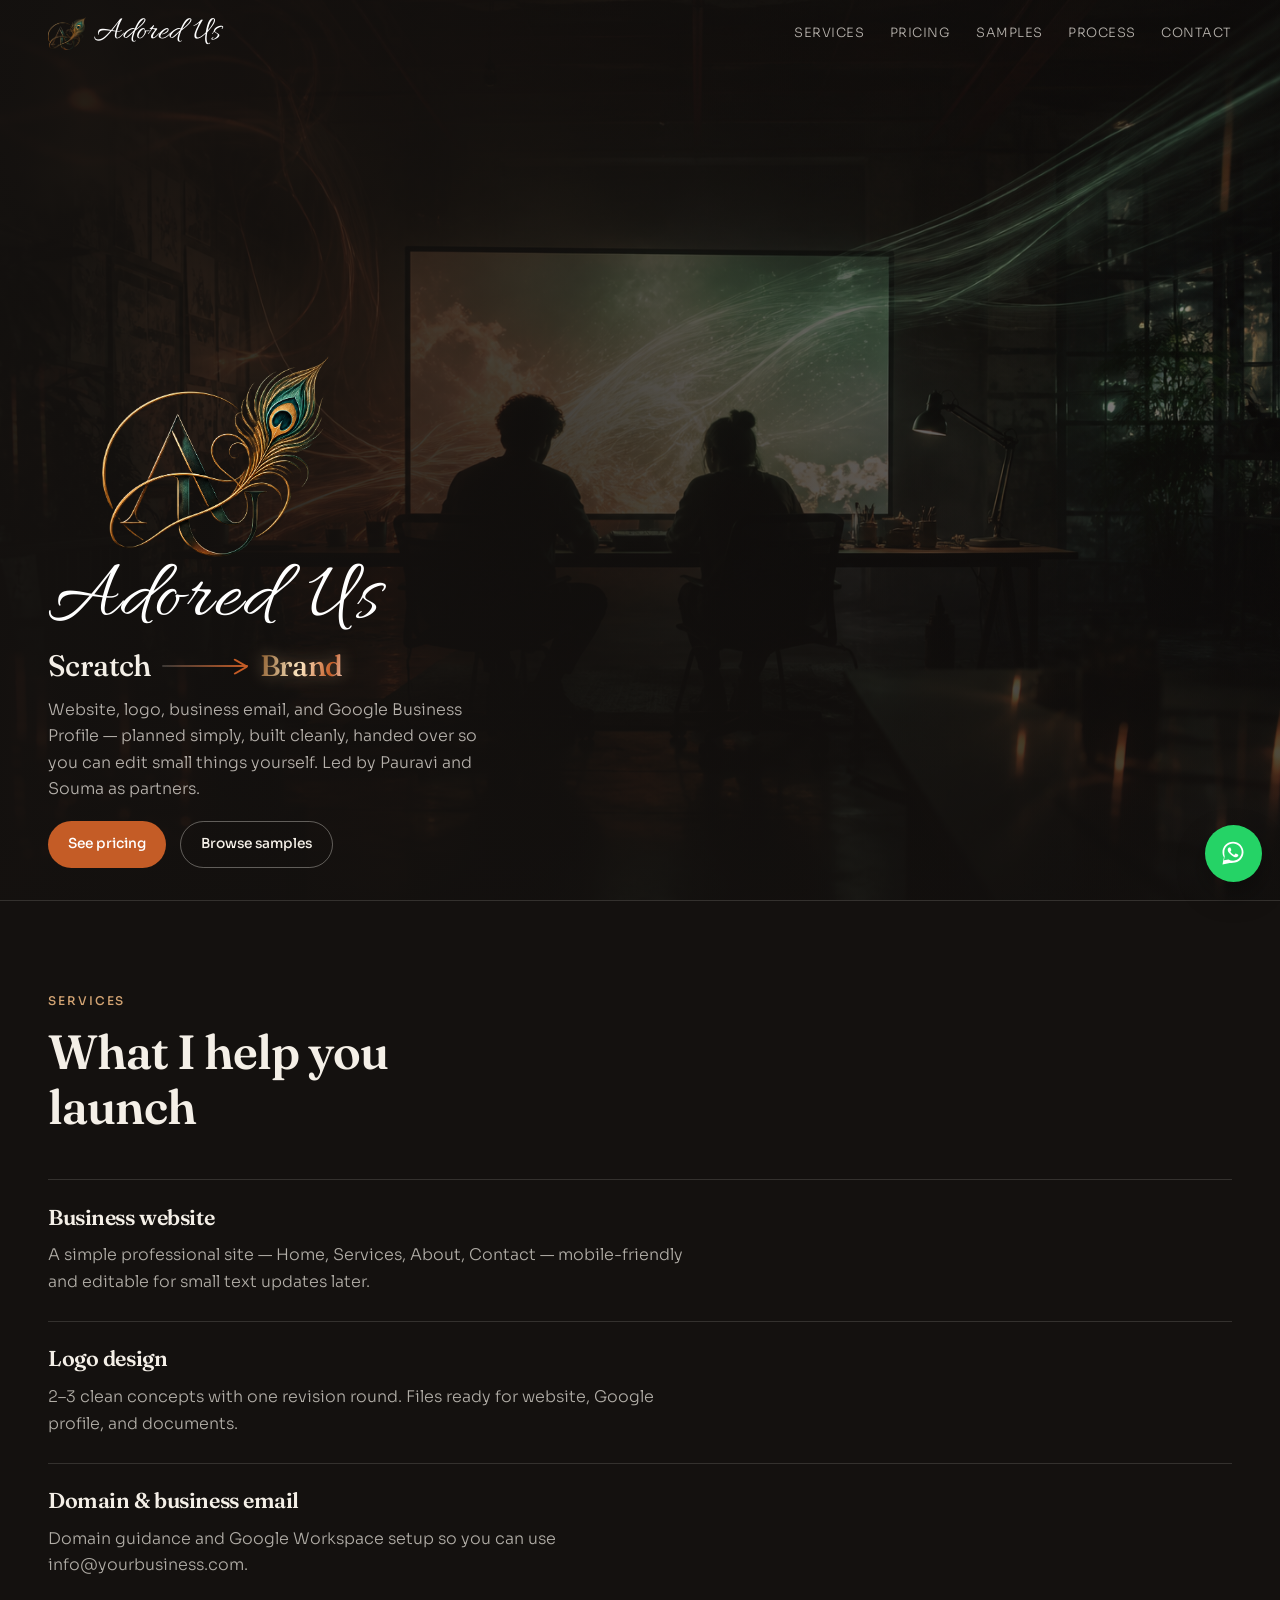
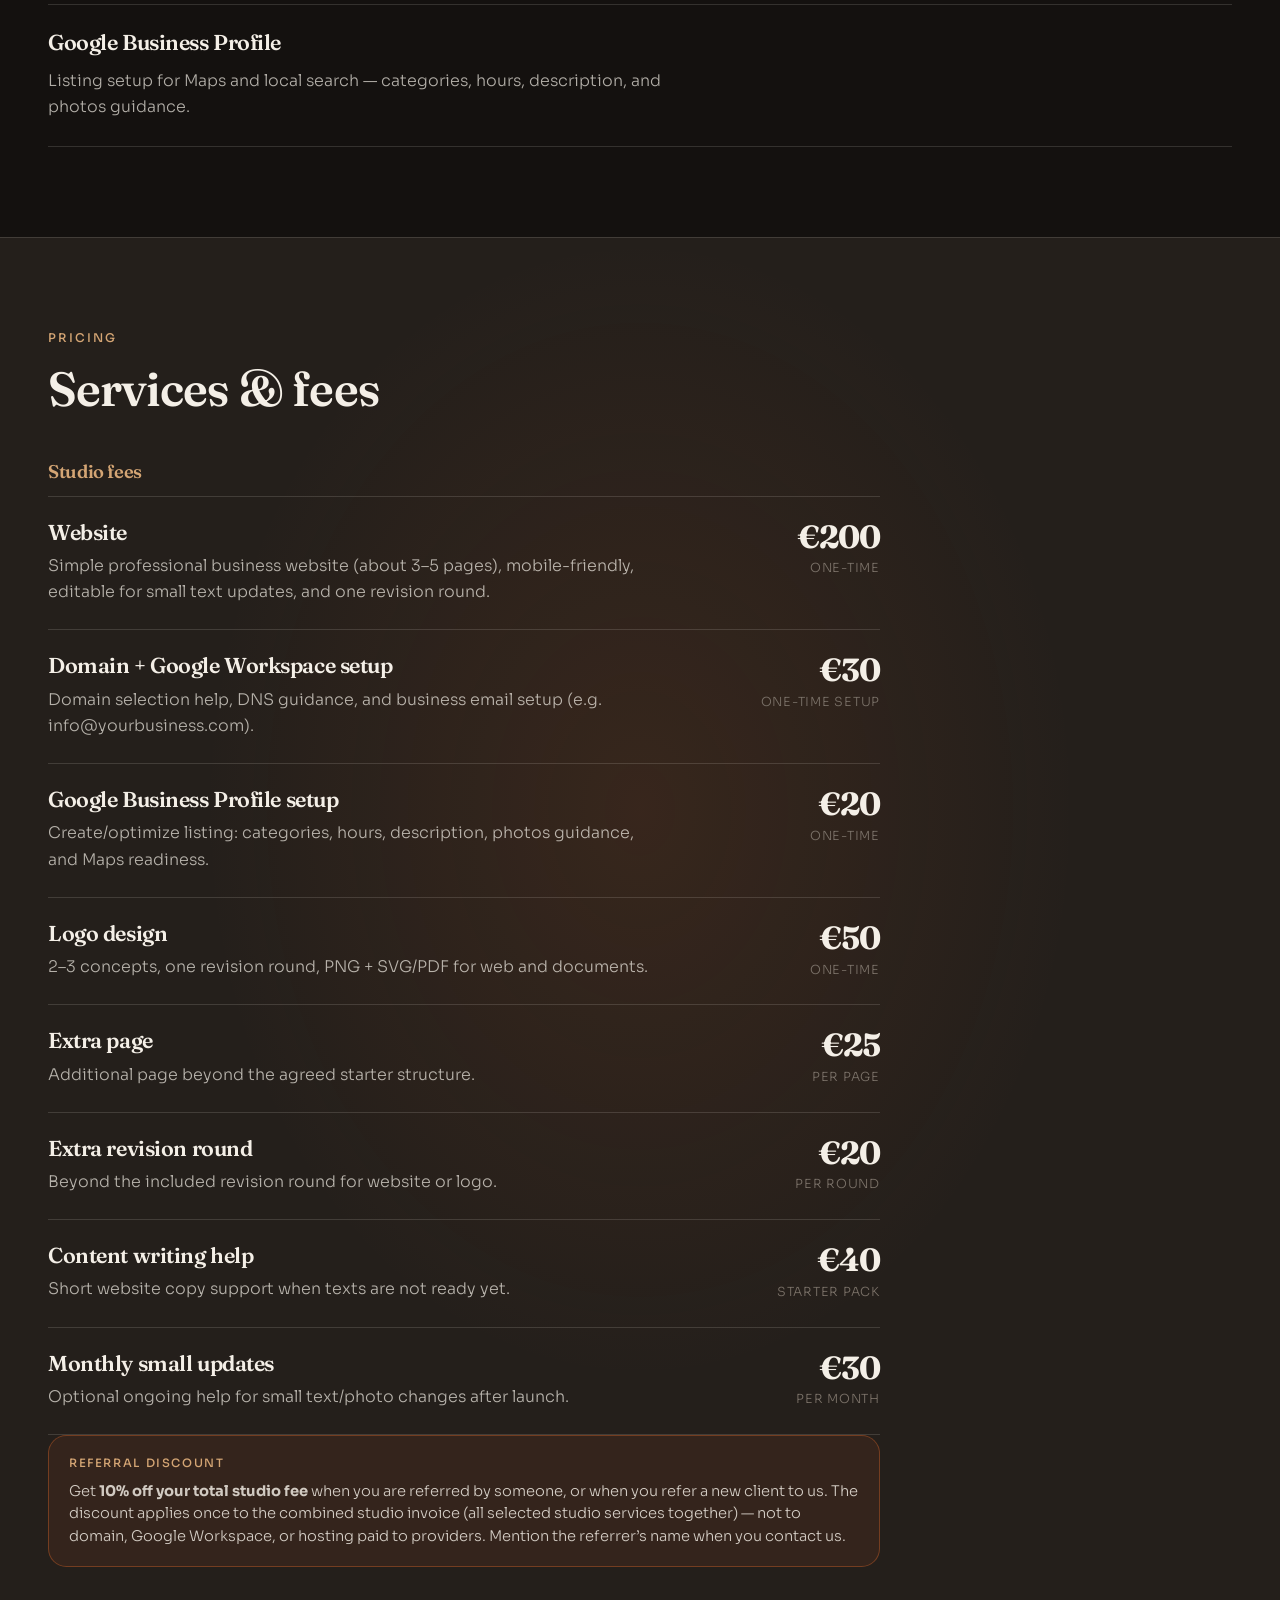
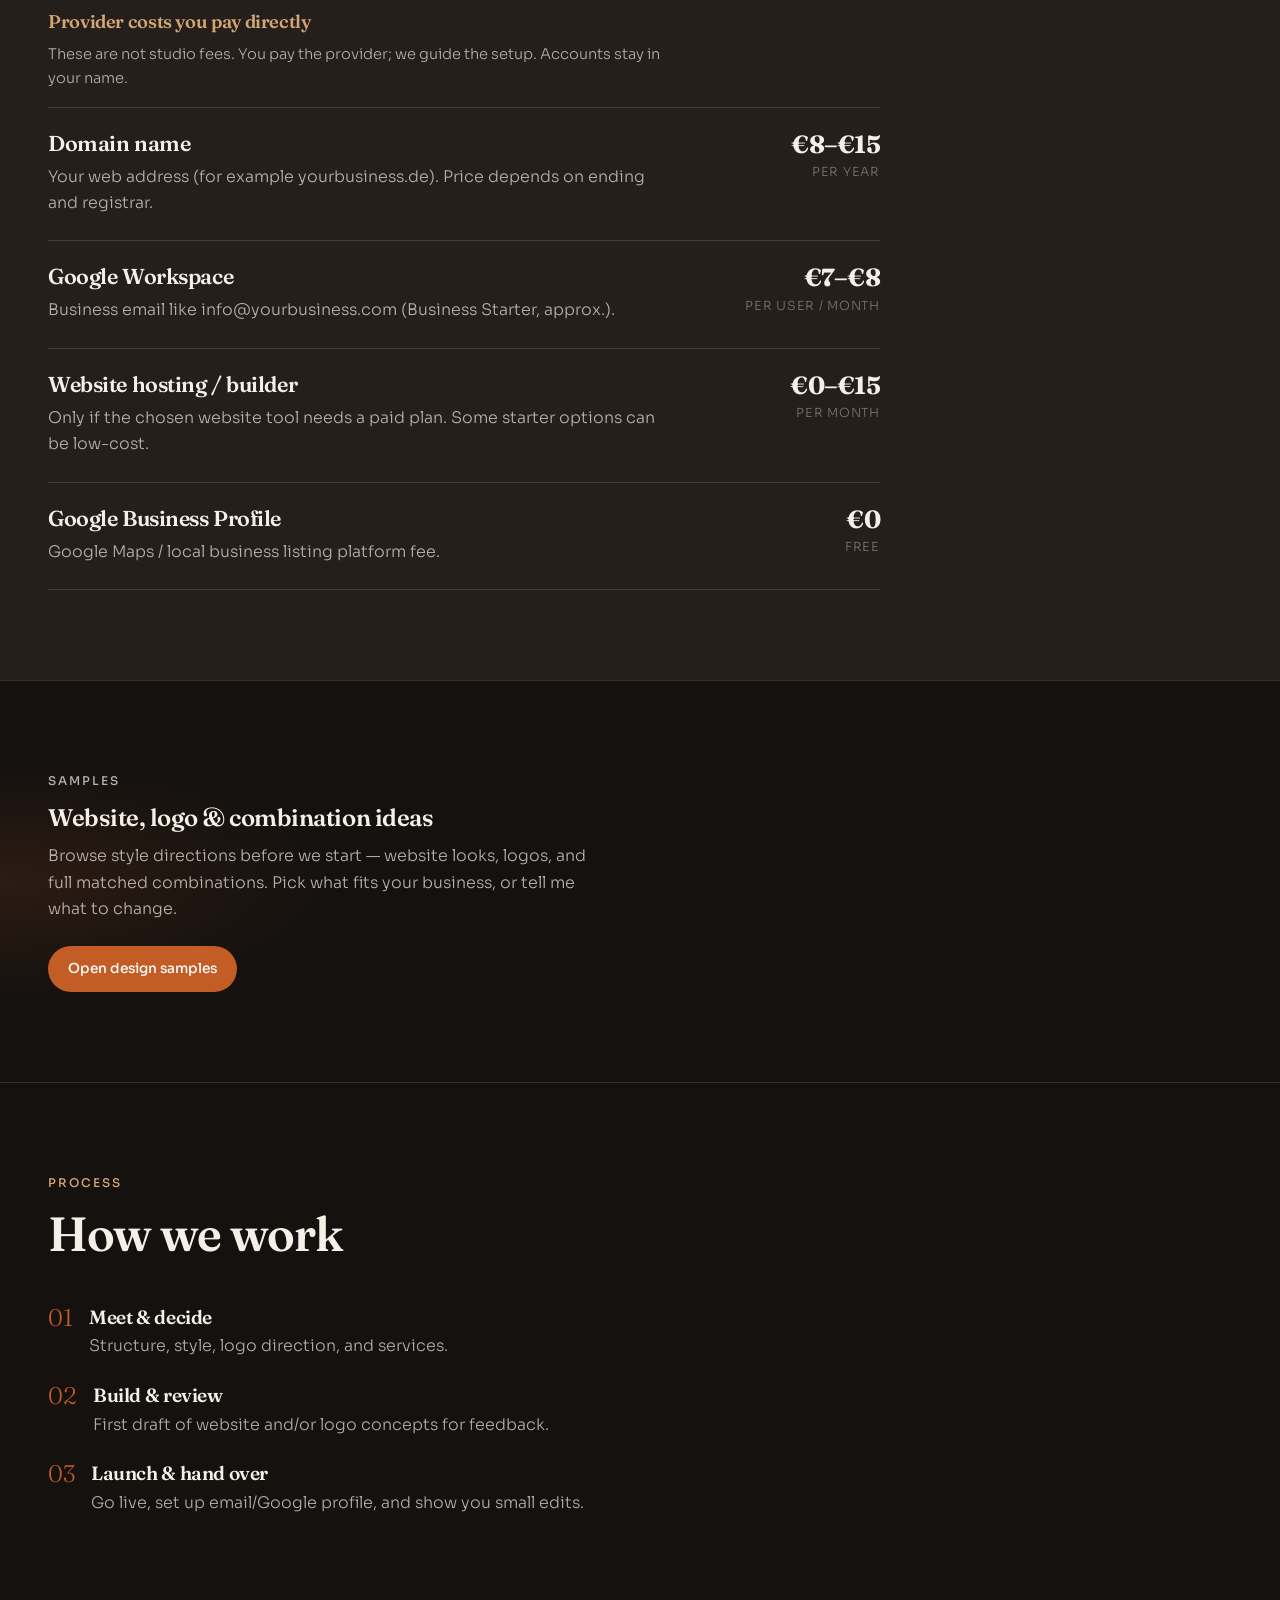
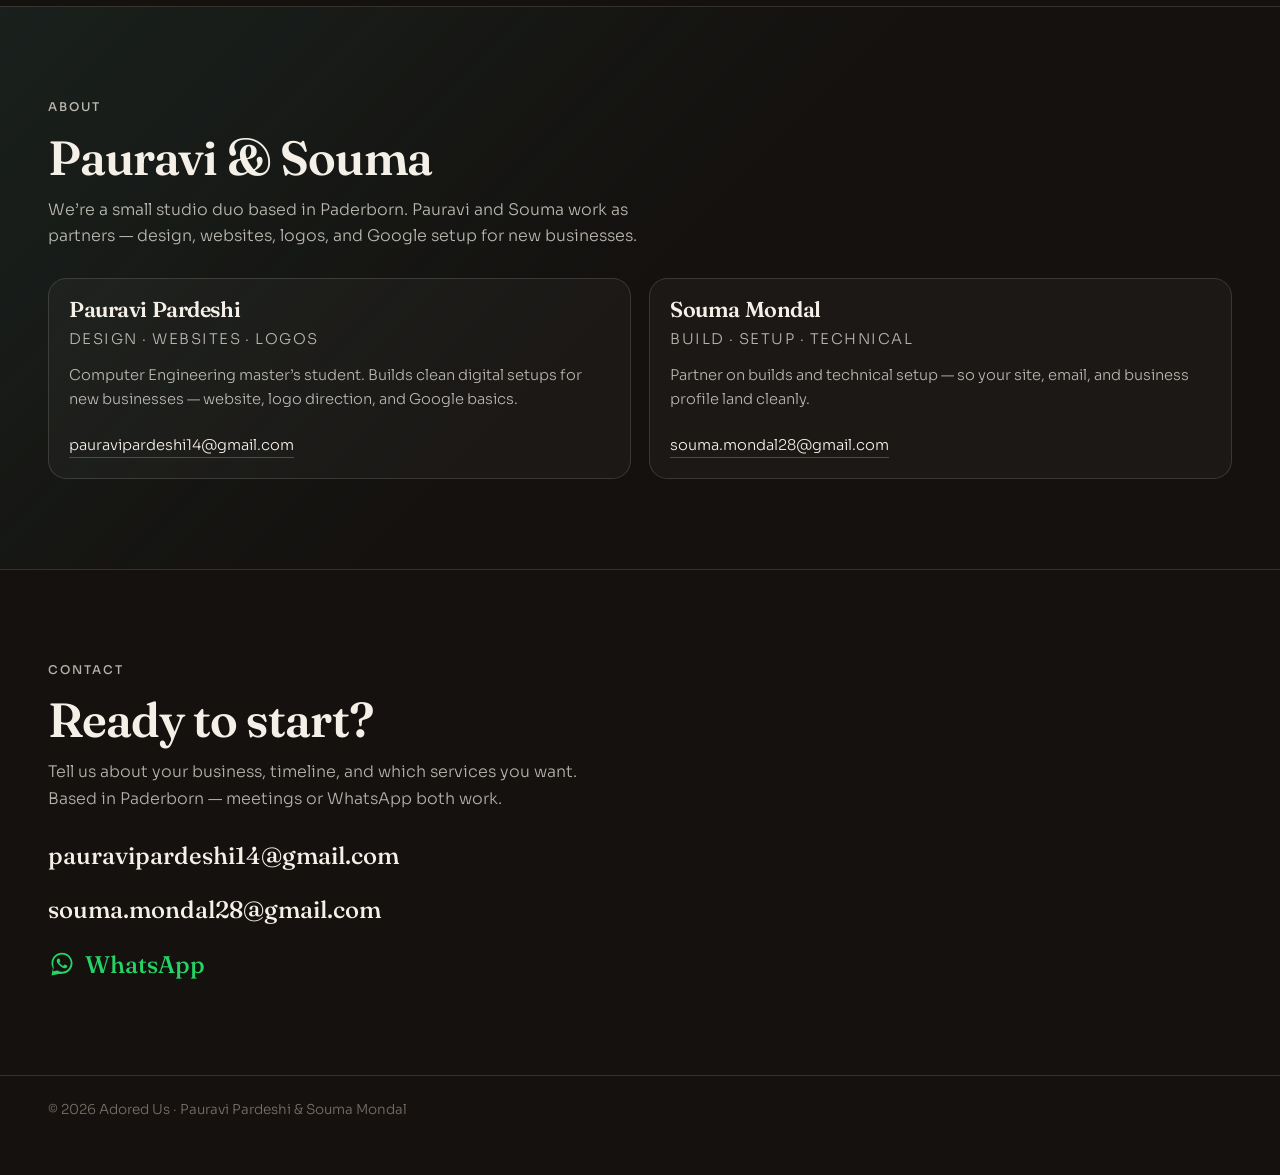
<file: index.html>
<!DOCTYPE html>
<html lang="en">
  <head>
    <meta charset="UTF-8" />
    <meta name="viewport" content="width=device-width, initial-scale=1.0" />
    <title>Adored Us — Websites, logos & business setup</title>
    <meta
      name="description"
      content="Adored Us helps new businesses with websites, logos, Google Workspace email, and Google Business Profile setup."
    />
    <link rel="preconnect" href="https://fonts.googleapis.com" />
    <link rel="preconnect" href="https://fonts.gstatic.com" crossorigin />
    <link
      href="https://fonts.googleapis.com/css2?family=Allura&family=Fraunces:opsz,wght@9..144,500;9..144,600;9..144,700&family=Sora:wght@300;400;500;600&display=swap"
      rel="stylesheet"
    />
    <link rel="stylesheet" href="css/styles.css?v=16" />
  </head>
  <body>
    <a class="skip" href="#main">Skip to content</a>

    <header class="site-header" data-header>
      <a class="logo" href="#top">
        <img
          class="logo-mark"
          src="images/adored-us-mark.png?v=12"
          alt=""
          width="655"
          height="581"
          decoding="async"
        />
        <span class="logo-text">Adored Us</span>
      </a>
      <button class="nav-toggle" type="button" aria-expanded="false" aria-controls="nav" data-nav-toggle>
        <span class="sr-only">Menu</span><span></span><span></span>
      </button>
      <nav id="nav" class="nav" data-nav>
        <a href="#services">Services</a>
        <a href="#pricing">Pricing</a>
        <a href="samples.html">Samples</a>
        <a href="#process">Process</a>
        <a href="#contact">Contact</a>
      </nav>
    </header>

    <main id="main">
      <section id="top" class="hero">
        <div class="hero-media" aria-hidden="true">
          <img
            class="hero-shot is-active"
            src="images/hero-duo-light.png"
            alt=""
            width="1920"
            height="1080"
            data-hero-shot
          />
          <img
            class="hero-shot"
            src="images/hero-desk-laptop.png"
            alt=""
            width="1920"
            height="1080"
            data-hero-shot
          />
          <div class="hero-shade"></div>
        </div>
        <div class="hero-copy">
          <div class="hero-brand">
            <img
              class="hero-mark"
              src="images/adored-us-mark.png?v=12"
              alt=""
              width="655"
              height="581"
              decoding="async"
            />
            <p class="hero-brand-text">Adored Us</p>
          </div>
          <h1 class="hero-title" data-reveal>
            <span class="path-line" aria-label="Scratch to Brand">
              <span class="path-word path-scratch">Scratch</span>
              <span class="own-arrow" aria-hidden="true">
                <span class="orbit">
                  <span class="orbit-chevron" data-orbit-chevron>&gt;</span>
                </span>
              </span>
              <span class="path-word path-word-end">Brand<span class="brand-glints" aria-hidden="true"></span></span>
            </span>
          </h1>
          <p class="hero-lead" data-reveal>
            Website, logo, business email, and Google Business Profile — planned
            simply, built cleanly, handed over so you can edit small things yourself.
            Led by Pauravi and Souma as partners.
          </p>
          <div class="hero-actions" data-reveal>
            <a class="btn btn-primary" href="#pricing">See pricing</a>
            <a class="btn btn-ghost" href="samples.html">Browse samples</a>
          </div>
        </div>
      </section>

      <section id="services" class="section">
        <div class="section-head" data-reveal>
          <p class="eyebrow">Services</p>
          <h2>What I help you launch</h2>
        </div>
        <div class="service-list">
          <article class="service" data-reveal>
            <h3>Business website</h3>
            <p>
              A simple professional site — Home, Services, About, Contact — mobile-friendly
              and editable for small text updates later.
            </p>
          </article>
          <article class="service" data-reveal>
            <h3>Logo design</h3>
            <p>
              2–3 clean concepts with one revision round. Files ready for website,
              Google profile, and documents.
            </p>
          </article>
          <article class="service" data-reveal>
            <h3>Domain & business email</h3>
            <p>
              Domain guidance and Google Workspace setup so you can use
              info@yourbusiness.com.
            </p>
          </article>
          <article class="service" data-reveal>
            <h3>Google Business Profile</h3>
            <p>
              Listing setup for Maps and local search — categories, hours,
              description, and photos guidance.
            </p>
          </article>
        </div>
      </section>

      <section id="pricing" class="section pricing">
        <div class="section-head" data-reveal>
          <p class="eyebrow">Pricing</p>
          <h2>Services &amp; fees</h2>
        </div>

        <h3 class="price-group" data-reveal>Studio fees</h3>
        <div class="price-sheet" data-reveal>
          <div class="price-row">
            <div class="price-main">
              <h3>Website</h3>
              <p>Simple professional business website (about 3–5 pages), mobile-friendly, editable for small text updates, and one revision round.</p>
            </div>
            <div class="price-side">
              <p class="price-amount">€200</p>
              <p class="price-unit">one-time</p>
            </div>
          </div>

          <div class="price-row">
            <div class="price-main">
              <h3>Domain + Google Workspace setup</h3>
              <p>Domain selection help, DNS guidance, and business email setup (e.g. info@yourbusiness.com).</p>
            </div>
            <div class="price-side">
              <p class="price-amount">€30</p>
              <p class="price-unit">one-time setup</p>
            </div>
          </div>

          <div class="price-row">
            <div class="price-main">
              <h3>Google Business Profile setup</h3>
              <p>Create/optimize listing: categories, hours, description, photos guidance, and Maps readiness.</p>
            </div>
            <div class="price-side">
              <p class="price-amount">€20</p>
              <p class="price-unit">one-time</p>
            </div>
          </div>

          <div class="price-row">
            <div class="price-main">
              <h3>Logo design</h3>
              <p>2–3 concepts, one revision round, PNG + SVG/PDF for web and documents.</p>
            </div>
            <div class="price-side">
              <p class="price-amount">€50</p>
              <p class="price-unit">one-time</p>
            </div>
          </div>

          <div class="price-row">
            <div class="price-main">
              <h3>Extra page</h3>
              <p>Additional page beyond the agreed starter structure.</p>
            </div>
            <div class="price-side">
              <p class="price-amount">€25</p>
              <p class="price-unit">per page</p>
            </div>
          </div>

          <div class="price-row">
            <div class="price-main">
              <h3>Extra revision round</h3>
              <p>Beyond the included revision round for website or logo.</p>
            </div>
            <div class="price-side">
              <p class="price-amount">€20</p>
              <p class="price-unit">per round</p>
            </div>
          </div>

          <div class="price-row">
            <div class="price-main">
              <h3>Content writing help</h3>
              <p>Short website copy support when texts are not ready yet.</p>
            </div>
            <div class="price-side">
              <p class="price-amount">€40</p>
              <p class="price-unit">starter pack</p>
            </div>
          </div>

          <div class="price-row">
            <div class="price-main">
              <h3>Monthly small updates</h3>
              <p>Optional ongoing help for small text/photo changes after launch.</p>
            </div>
            <div class="price-side">
              <p class="price-amount">€30</p>
              <p class="price-unit">per month</p>
            </div>
          </div>
        </div>

        <div class="referral-note" data-reveal>
          <p class="rate-label">Referral discount</p>
          <p>
            Get <strong>10% off your total studio fee</strong> when you are referred
            by someone, or when you refer a new client to us. The discount applies
            once to the combined studio invoice (all selected studio services together) —
            not to domain, Google Workspace, or hosting paid to providers. Mention the
            referrer’s name when you contact us.
          </p>
        </div>

        <h3 class="price-group" data-reveal>Provider costs you pay directly</h3>
        <p class="price-group-lead" data-reveal>
          These are not studio fees. You pay the provider; we guide the setup. Accounts stay in your name.
        </p>
        <div class="price-sheet provider-sheet" data-reveal>
          <div class="price-row">
            <div class="price-main">
              <h3>Domain name</h3>
              <p>Your web address (for example yourbusiness.de). Price depends on ending and registrar.</p>
            </div>
            <div class="price-side">
              <p class="price-amount">€8–€15</p>
              <p class="price-unit">per year</p>
            </div>
          </div>

          <div class="price-row">
            <div class="price-main">
              <h3>Google Workspace</h3>
              <p>Business email like info@yourbusiness.com (Business Starter, approx.).</p>
            </div>
            <div class="price-side">
              <p class="price-amount">€7–€8</p>
              <p class="price-unit">per user / month</p>
            </div>
          </div>

          <div class="price-row">
            <div class="price-main">
              <h3>Website hosting / builder</h3>
              <p>Only if the chosen website tool needs a paid plan. Some starter options can be low-cost.</p>
            </div>
            <div class="price-side">
              <p class="price-amount">€0–€15</p>
              <p class="price-unit">per month</p>
            </div>
          </div>

          <div class="price-row">
            <div class="price-main">
              <h3>Google Business Profile</h3>
              <p>Google Maps / local business listing platform fee.</p>
            </div>
            <div class="price-side">
              <p class="price-amount">€0</p>
              <p class="price-unit">free</p>
            </div>
          </div>
        </div>
      </section>

      <section id="samples" class="section samples-cta">
        <div class="samples-panel" data-reveal>
          <p class="eyebrow">Samples</p>
          <h2>Website, logo &amp; combination ideas</h2>
          <p>
            Browse style directions before we start — website looks, logos, and
            full matched combinations. Pick what fits your business, or tell me what to change.
          </p>
          <a class="btn btn-primary" href="samples.html">Open design samples</a>
        </div>
      </section>

      <section id="process" class="section process">
        <div class="section-head" data-reveal>
          <p class="eyebrow">Process</p>
          <h2>How we work</h2>
        </div>
        <ol class="steps">
          <li data-reveal>
            <span class="step-num">01</span>
            <div>
              <h3>Meet &amp; decide</h3>
              <p>Structure, style, logo direction, and services.</p>
            </div>
          </li>
          <li data-reveal>
            <span class="step-num">02</span>
            <div>
              <h3>Build &amp; review</h3>
              <p>First draft of website and/or logo concepts for feedback.</p>
            </div>
          </li>
          <li data-reveal>
            <span class="step-num">03</span>
            <div>
              <h3>Launch &amp; hand over</h3>
              <p>Go live, set up email/Google profile, and show you small edits.</p>
            </div>
          </li>
        </ol>
      </section>

      <section class="section about">
        <div class="about-block" data-reveal>
          <p class="eyebrow">About</p>
          <h2>Pauravi &amp; Souma</h2>
          <p>
            We’re a small studio duo based in Paderborn. Pauravi and Souma work as
            partners — design, websites, logos, and Google setup for new businesses.
          </p>
          <div class="team-grid">
            <article class="team-card">
              <h3>Pauravi Pardeshi</h3>
              <p class="team-role">Design · websites · logos</p>
              <p>
                Computer Engineering master’s student. Builds clean digital setups
                for new businesses — website, logo direction, and Google basics.
              </p>
              <a href="mailto:pauravipardeshi14@gmail.com">pauravipardeshi14@gmail.com</a>
            </article>
            <article class="team-card">
              <h3>Souma Mondal</h3>
              <p class="team-role">Build · setup · technical</p>
              <p>
                Partner on builds and technical setup — so your site, email, and
                business profile land cleanly.
              </p>
              <a href="mailto:souma.mondal28@gmail.com">souma.mondal28@gmail.com</a>
            </article>
          </div>
        </div>
      </section>

      <section id="contact" class="section contact">
        <div class="contact-panel" data-reveal>
          <p class="eyebrow">Contact</p>
          <h2>Ready to start?</h2>
          <p>
            Tell us about your business, timeline, and which services you want.
            Based in Paderborn — meetings or WhatsApp both work.
          </p>
          <div class="contact-links">
            <a href="mailto:pauravipardeshi14@gmail.com">pauravipardeshi14@gmail.com</a>
            <a href="mailto:souma.mondal28@gmail.com">souma.mondal28@gmail.com</a>
            <a
              class="contact-wa"
              href="https://wa.me/4917674151840?text=Hi%2C%20I%27m%20interested%20in%20a%20website%20package."
              target="_blank"
              rel="noopener noreferrer"
              aria-label="Chat on WhatsApp"
            >
              <svg viewBox="0 0 32 32" width="28" height="28" aria-hidden="true">
                <path
                  fill="currentColor"
                  d="M16.01 3C9.39 3 4 8.36 4 14.94c0 2.1.55 4.14 1.6 5.95L4 29l8.32-1.55A12.1 12.1 0 0 0 16.01 27C22.63 27 28 21.64 28 15.06 28 8.48 22.63 3 16.01 3zm0 21.9c-1.78 0-3.52-.47-5.04-1.37l-.36-.21-4.93.92.94-4.8-.24-.38A9.86 9.86 0 0 1 6.1 14.94c0-5.42 4.45-9.83 9.91-9.83s9.91 4.41 9.91 9.83-4.45 9.96-9.91 9.96zm5.43-7.37c-.3-.15-1.76-.86-2.03-.96-.27-.1-.47-.15-.67.15-.2.3-.77.96-.94 1.16-.17.2-.35.22-.64.07-.3-.15-1.25-.45-2.38-1.45-.88-.78-1.47-1.73-1.64-2.03-.17-.3-.02-.46.13-.61.13-.13.3-.35.45-.52.15-.17.2-.3.3-.5.1-.2.05-.37-.02-.52-.08-.15-.67-1.6-.92-2.19-.24-.57-.49-.49-.67-.5h-.57c-.2 0-.52.07-.79.37-.27.3-1.04 1.01-1.04 2.46s1.07 2.85 1.22 3.05c.15.2 2.1 3.2 5.1 4.49 2.99 1.28 2.99.85 3.53.8.54-.05 1.76-.71 2.01-1.4.25-.69.25-1.28.17-1.4-.07-.13-.27-.2-.57-.35z"
                />
              </svg>
              <span>WhatsApp</span>
            </a>
          </div>
        </div>
      </section>
    </main>

    <footer class="site-footer">
      <p>© <span data-year></span> Adored Us · Pauravi Pardeshi &amp; Souma Mondal</p>
    </footer>

    <a
      class="wa-fab"
      href="https://wa.me/4917674151840?text=Hi%2C%20I%20found%20your%20studio%20site%20and%20want%20to%20talk%20about%20a%20package."
      target="_blank"
      rel="noopener noreferrer"
      aria-label="Chat on WhatsApp"
    >
      <svg viewBox="0 0 32 32" width="28" height="28" aria-hidden="true">
        <path
          fill="currentColor"
          d="M16.01 3C9.39 3 4 8.36 4 14.94c0 2.1.55 4.14 1.6 5.95L4 29l8.32-1.55A12.1 12.1 0 0 0 16.01 27C22.63 27 28 21.64 28 15.06 28 8.48 22.63 3 16.01 3zm0 21.9c-1.78 0-3.52-.47-5.04-1.37l-.36-.21-4.93.92.94-4.8-.24-.38A9.86 9.86 0 0 1 6.1 14.94c0-5.42 4.45-9.83 9.91-9.83s9.91 4.41 9.91 9.83-4.45 9.96-9.91 9.96zm5.43-7.37c-.3-.15-1.76-.86-2.03-.96-.27-.1-.47-.15-.67.15-.2.3-.77.96-.94 1.16-.17.2-.35.22-.64.07-.3-.15-1.25-.45-2.38-1.45-.88-.78-1.47-1.73-1.64-2.03-.17-.3-.02-.46.13-.61.13-.13.3-.35.45-.52.15-.17.2-.3.3-.5.1-.2.05-.37-.02-.52-.08-.15-.67-1.6-.92-2.19-.24-.57-.49-.49-.67-.5h-.57c-.2 0-.52.07-.79.37-.27.3-1.04 1.01-1.04 2.46s1.07 2.85 1.22 3.05c.15.2 2.1 3.2 5.1 4.49 2.99 1.28 2.99.85 3.53.8.54-.05 1.76-.71 2.01-1.4.25-.69.25-1.28.17-1.4-.07-.13-.27-.2-.57-.35z"
        />
      </svg>
    </a>

    <script src="js/main.js?v=16"></script>
  </body>
</html>
</file>
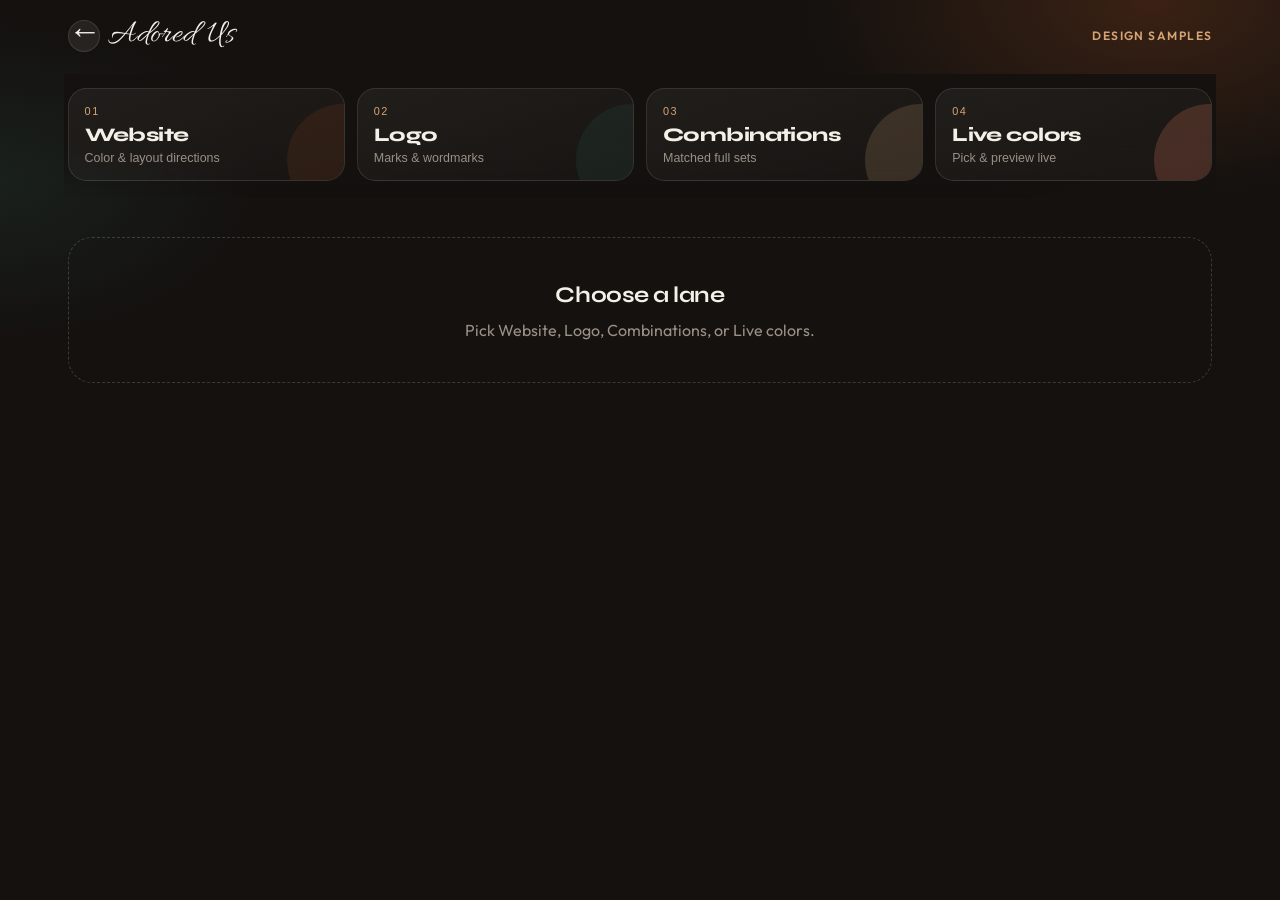
<file: samples.html>
<!DOCTYPE html>
<html lang="en">
  <head>
    <meta charset="UTF-8" />
    <meta name="viewport" content="width=device-width, initial-scale=1.0" />
    <title>Design Samples — Adored Us</title>
    <link rel="preconnect" href="https://fonts.googleapis.com" />
    <link rel="preconnect" href="https://fonts.gstatic.com" crossorigin />
    <link
      href="https://fonts.googleapis.com/css2?family=Allura&family=Outfit:wght@400;500;600;700&family=Syne:wght@600;700;800&display=swap"
      rel="stylesheet"
    />
    <style>
      :root {
        --page: #14110f;
        --ink: #f4efe7;
        --mute: #9a9085;
        --card: #fff;
        --ember: #c45c26;
        --pine: #243d36;
        --lamp: #d4a574;
        --panel: #1c1714;
        --line: rgba(244, 239, 231, 0.12);
      }
      * { box-sizing: border-box; }
      body {
        margin: 0;
        font-family: "Outfit", system-ui, sans-serif;
        color: var(--ink);
        background:
          radial-gradient(ellipse 50% 40% at 90% 0%, rgba(196, 92, 38, 0.22), transparent 55%),
          radial-gradient(ellipse 40% 35% at 0% 20%, rgba(36, 61, 54, 0.35), transparent 50%),
          var(--page);
        line-height: 1.5;
        min-height: 100vh;
      }
      .wrap { max-width: 1180px; margin: 0 auto; padding: 1.25rem 1.1rem 3rem; }

      .topbar {
        display: flex;
        align-items: center;
        justify-content: space-between;
        gap: 1rem;
        margin-bottom: 1.35rem;
      }
      .back {
        display: inline-flex;
        align-items: center;
        gap: 0.55rem;
        color: var(--ink);
        text-decoration: none;
        font-family: "Allura", cursive;
        font-weight: 400;
        font-size: 2.05rem;
        letter-spacing: 0.02em;
        line-height: 1;
        white-space: nowrap;
      }
      .back-mark {
        width: 2rem;
        height: 2rem;
        border-radius: 999px;
        display: grid;
        place-items: center;
        background: rgba(244, 239, 231, 0.08);
        border: 1px solid var(--line);
        transition: background 0.25s ease;
      }
      .back:hover .back-mark { background: rgba(196, 92, 38, 0.25); }
      .topbar-note {
        font-size: 0.75rem;
        letter-spacing: 0.12em;
        text-transform: uppercase;
        color: var(--lamp);
        font-weight: 600;
      }

      .chooser {
        position: sticky;
        top: 0;
        z-index: 40;
        margin: 0 -0.25rem 1.25rem;
        padding: 0.85rem 0.25rem 1rem;
        background: linear-gradient(180deg, rgba(20,17,15,.94) 55%, rgba(20,17,15,0));
        backdrop-filter: blur(12px);
      }
      .tabs {
        display: grid;
        grid-template-columns: repeat(4, 1fr);
        gap: 0.75rem;
      }
      .tab {
        appearance: none;
        border: 1px solid var(--line);
        background:
          linear-gradient(160deg, rgba(244,239,231,0.06), rgba(244,239,231,0.02));
        color: var(--ink);
        border-radius: 1.15rem;
        min-height: 5.4rem;
        padding: 1rem 1rem 0.95rem;
        text-align: left;
        cursor: pointer;
        transition: transform .25s ease, border-color .25s ease, background .25s ease, box-shadow .25s ease;
        position: relative;
        overflow: hidden;
      }
      .tab::before {
        content: "";
        position: absolute;
        inset: auto -20% -40% auto;
        width: 7rem;
        height: 7rem;
        border-radius: 50%;
        background: rgba(196, 92, 38, 0.12);
        transition: transform .35s ease, opacity .35s ease;
      }
      .tab:nth-child(2)::before { background: rgba(36, 61, 54, 0.35); }
      .tab:nth-child(3)::before { background: rgba(212, 165, 116, 0.18); }
      .tab:nth-child(4)::before { background: rgba(224, 122, 95, 0.22); }
      .tab:hover {
        transform: translateY(-3px);
        border-color: rgba(244, 239, 231, 0.28);
      }
      .tab.is-active {
        border-color: rgba(196, 92, 38, 0.7);
        background:
          linear-gradient(160deg, rgba(196, 92, 38, 0.22), rgba(28, 23, 20, 0.9));
        box-shadow: 0 16px 40px rgba(0, 0, 0, 0.35);
      }
      .tab.is-active::before { transform: scale(1.3); opacity: 0.9; }
      .tab-kicker {
        display: block;
        font-size: 0.68rem;
        letter-spacing: 0.14em;
        text-transform: uppercase;
        color: var(--lamp);
        margin-bottom: 0.45rem;
        position: relative;
      }
      .tab-label {
        display: block;
        font: 750 1.2rem/1.1 "Syne", sans-serif;
        letter-spacing: -0.03em;
        position: relative;
      }
      .tab-hint {
        display: block;
        margin-top: 0.35rem;
        font-size: 0.78rem;
        color: var(--mute);
        position: relative;
      }

      .empty {
        display: none;
        margin-top: 2.5rem;
        padding: 2.5rem 1.25rem;
        border: 1px dashed rgba(244, 239, 231, 0.18);
        border-radius: 1.5rem;
        text-align: center;
        color: var(--mute);
      }
      .empty.is-visible { display: block; }
      .empty strong {
        display: block;
        font-family: "Syne", sans-serif;
        font-size: 1.4rem;
        color: var(--ink);
        margin-bottom: 0.4rem;
        letter-spacing: -0.02em;
      }

      .panel { display: none; }
      .panel.is-active { display: block; animation: rise 0.45s ease; }
      @keyframes rise {
        from { opacity: 0; transform: translateY(12px); }
        to { opacity: 1; transform: none; }
      }

      .grid {
        display: grid;
        gap: 1.15rem;
        grid-template-columns: 1fr;
      }
      @media (min-width: 900px) {
        .grid {
          grid-template-columns: 1fr 1fr;
        }
      }

      /* Manual news-style sample slider */
      .sample-slider {
        position: relative;
        border-radius: 1.35rem;
        overflow: hidden;
        background: rgba(255, 255, 255, 0.03);
        border: 1px solid var(--line);
      }

      .sample-slider-viewport {
        overflow: hidden;
        width: 100%;
      }

      .sample-slider-track {
        display: flex;
        transition: transform 0.55s cubic-bezier(0.22, 1, 0.36, 1);
        will-change: transform;
      }

      .sample-slide {
        flex: 0 0 100%;
        min-width: 100%;
        padding: 0.85rem;
        box-sizing: border-box;
      }

      .sample-slide .card {
        margin: 0;
        height: 100%;
      }

      .sample-slider-bar {
        display: flex;
        align-items: center;
        justify-content: space-between;
        gap: 1rem;
        padding: 0.75rem 1rem 1rem;
      }

      .sample-slider-dots {
        display: flex;
        flex-wrap: wrap;
        align-items: center;
        gap: 0.35rem;
        flex: 1;
        min-height: 0.55rem;
      }

      .sample-dot {
        appearance: none;
        border: 0;
        padding: 0;
        width: 1.15rem;
        height: 0.22rem;
        border-radius: 999px;
        background: rgba(244, 239, 231, 0.28);
        cursor: pointer;
        transition: background 0.25s ease, width 0.25s ease;
      }

      .sample-dot.is-active {
        background: #fff;
        width: 1.55rem;
      }

      .sample-slider-nav {
        display: flex;
        gap: 0.45rem;
        flex-shrink: 0;
      }

      .sample-nav-btn {
        width: 2.35rem;
        height: 2.35rem;
        border: 0;
        border-radius: 0.65rem;
        background: rgba(244, 239, 231, 0.16);
        color: #fff;
        font-size: 1.25rem;
        line-height: 1;
        cursor: pointer;
        display: grid;
        place-items: center;
        transition: background 0.25s ease;
      }

      .sample-nav-btn:hover {
        background: rgba(244, 239, 231, 0.28);
      }

      .sample-nav-btn:disabled {
        opacity: 0.35;
        cursor: default;
      }

      .card {
        background: var(--card);
        border-radius: 22px;
        overflow: hidden;
        box-shadow: 0 18px 42px rgba(23, 20, 15, 0.1);
        border: 1px solid rgba(23, 20, 15, 0.06);
      }
      .card-meta { padding: 1rem 1.1rem 0.5rem; }
      .tag {
        display: inline-block;
        font-size: 0.68rem;
        font-weight: 700;
        letter-spacing: 0.1em;
        text-transform: uppercase;
        color: #7a3b2e;
        margin-bottom: 0.28rem;
      }
      .card-meta h2 {
        margin: 0 0 0.28rem;
        font-family: "Syne", sans-serif;
        font-size: 1.12rem;
        letter-spacing: -0.02em;
      }
      .card-meta p { margin: 0; font-size: 0.86rem; color: var(--mute); }
      .swatches { display: flex; gap: 0.4rem; padding: 0.55rem 1.1rem 0.8rem; }
      .swatch {
        width: 1.75rem; height: 1.75rem; border-radius: 999px;
        border: 1px solid rgba(0,0,0,.1);
      }
      .preview {
        min-height: 240px;
        display: grid;
        grid-template-columns: 0.92fr 1.18fr;
        overflow: hidden;
      }
      .side, .main {
        padding: 1rem 0.95rem;
        display: flex;
        flex-direction: column;
        justify-content: space-between;
      }
      .brand {
        font-size: 0.7rem; font-weight: 700; letter-spacing: 0.08em;
        text-transform: uppercase; font-family: "Syne", sans-serif;
      }
      .side-nav {
        list-style: none; margin: 1rem 0 0; padding: 0;
        font-size: 0.78rem; display: grid; gap: 0.4rem; opacity: 0.88;
      }
      .hero-title {
        font-family: "Syne", sans-serif;
        font-size: 1.22rem; line-height: 1.12; letter-spacing: -0.03em;
        margin: 0 0 0.4rem; max-width: 12ch;
      }
      .hero-text { font-size: 0.8rem; opacity: 0.82; max-width: 28ch; margin: 0 0 0.85rem; }
      .actions { display: flex; gap: 0.4rem; flex-wrap: wrap; }
      .btn {
        border: 0; border-radius: 999px; padding: 0.48rem 0.82rem;
        font-size: 0.74rem; font-weight: 700; font-family: inherit;
      }
      .btn-ghost { background: transparent; border: 1px solid currentColor; }
      .chips { display: flex; gap: 0.35rem; flex-wrap: wrap; margin-top: 0.75rem; }
      .chip { font-size: 0.66rem; padding: 0.24rem 0.5rem; border-radius: 999px; }
      .codes {
        padding: 0.65rem 1.1rem 0.95rem; font-size: 0.72rem; color: var(--mute);
        border-top: 1px solid rgba(0,0,0,.05);
      }
      .codes code {
        font-family: ui-monospace, monospace; background: #efe8de;
        padding: 0.08rem 0.28rem; border-radius: 4px; color: #333;
      }

      .logo-stage {
        min-height: 168px; display: grid; place-items: center; padding: 1.25rem 1rem;
      }
      .logo-mark { display: flex; align-items: center; gap: 0.75rem; }
      .name {
        font-family: "Syne", sans-serif; font-weight: 700;
        letter-spacing: -0.03em; line-height: 1.05;
      }
      .sub {
        display: block; font-size: 0.66rem; font-weight: 600;
        letter-spacing: 0.14em; text-transform: uppercase; opacity: 0.72; margin-top: 0.2rem;
      }
      .complete-logo-bar {
        display: flex; align-items: center; justify-content: center; gap: 0.75rem;
        padding: 1.05rem 1rem; min-height: 92px;
        border-bottom: 1px solid rgba(0,0,0,.05);
      }
      .match-note {
        padding: 0.65rem 1.1rem 0.95rem; font-size: 0.78rem; color: var(--mute);
        border-top: 1px solid rgba(0,0,0,.05);
      }

      /* Website palettes */
      .p1 .side{background:#1c2430;color:#f2eee6}.p1 .main{background:linear-gradient(160deg,#f0ebe2,#dfe8e4);color:#1c2430}.p1 .btn-main{background:#c45c26;color:#fff}.p1 .btn-ghost{color:#1c2430;border-color:#1c2430}.p1 .chip{background:rgba(196,92,38,.14);color:#8a3d14}.p1 .s1{background:#1c2430}.p1 .s2{background:#c45c26}.p1 .s3{background:#dfe8e4}.p1 .s4{background:#f0ebe2}
      .p2 .side{background:#243d36;color:#e8f2ee}.p2 .main{background:#ead7c3;color:#1b2a25}.p2 .btn-main{background:#1b2a25;color:#ead7c3}.p2 .btn-ghost{color:#243d36;border-color:#243d36}.p2 .chip{background:#d7c0a7;color:#243d36}.p2 .s1{background:#243d36}.p2 .s2{background:#ead7c3}.p2 .s3{background:#1b2a25}.p2 .s4{background:#7f9a90}
      .p3 .side{background:#3a1f2a;color:#f6e9ee}.p3 .main{background:#12161c;color:#f0ebe4}.p3 .btn-main{background:#d8a15c;color:#12161c}.p3 .btn-ghost{color:#f0ebe4;border-color:rgba(240,235,228,.4)}.p3 .chip{background:rgba(216,161,92,.18);color:#e8c892}.p3 .s1{background:#12161c}.p3 .s2{background:#3a1f2a}.p3 .s3{background:#d8a15c}.p3 .s4{background:#f0ebe4}
      .p4 .side{background:#2b3f5c;color:#eaf1fa}.p4 .main{background:#f3f0ea;color:#1e2a3a}.p4 .btn-main{background:#e07a5f;color:#fff}.p4 .btn-ghost{color:#2b3f5c;border-color:#2b3f5c}.p4 .chip{background:#e7ddd2;color:#2b3f5c}.p4 .s1{background:#2b3f5c}.p4 .s2{background:#e07a5f}.p4 .s3{background:#f3f0ea}.p4 .s4{background:#1e2a3a}
      .p5 .side{background:#4a463f;color:#f4efe6}.p5 .main{background:#c5d5ce;color:#22201c}.p5 .btn-main{background:#22201c;color:#f4efe6}.p5 .btn-ghost{color:#22201c;border-color:#22201c}.p5 .chip{background:#aebfb7;color:#22201c}.p5 .s1{background:#4a463f}.p5 .s2{background:#c5d5ce}.p5 .s3{background:#22201c}.p5 .s4{background:#8a9e95}
      .p6 .side{background:#5b2c2c;color:#f8eaea}.p6 .main{background:linear-gradient(145deg,#f2e6d8,#d9c4a8);color:#2a1713}.p6 .btn-main{background:#5b2c2c;color:#fff}.p6 .btn-ghost{color:#5b2c2c;border-color:#5b2c2c}.p6 .chip{background:#e2ceb6;color:#5b2c2c}.p6 .s1{background:#5b2c2c}.p6 .s2{background:#f2e6d8}.p6 .s3{background:#2a1713}.p6 .s4{background:#d9c4a8}
      .p7 .side{background:#163a3a;color:#e5f4f2}.p7 .main{background:#f2ebe1;color:#122828}.p7 .btn-main{background:#d97706;color:#fff}.p7 .btn-ghost{color:#163a3a;border-color:#163a3a}.p7 .chip{background:#e7d7c2;color:#163a3a}.p7 .s1{background:#163a3a}.p7 .s2{background:#d97706}.p7 .s3{background:#f2ebe1}.p7 .s4{background:#2f6b66}
      .p8 .side{background:#221c2e;color:#efeaf6}.p8 .main{background:#d8e2d0;color:#1b1a17}.p8 .btn-main{background:#221c2e;color:#efeaf6}.p8 .btn-ghost{color:#221c2e;border-color:#221c2e}.p8 .chip{background:#bfcbb5;color:#221c2e}.p8 .s1{background:#221c2e}.p8 .s2{background:#d8e2d0}.p8 .s3{background:#efeaf6}.p8 .s4{background:#6d7a63}
      .p9 .side{background:#0f2744;color:#e8f0fa}.p9 .main{background:#f6e7d8;color:#142033}.p9 .btn-main{background:#0f2744;color:#fff}.p9 .btn-ghost{color:#0f2744;border-color:#0f2744}.p9 .chip{background:#e6d2bd;color:#0f2744}.p9 .s1{background:#0f2744}.p9 .s2{background:#f6e7d8}.p9 .s3{background:#c9832a}.p9 .s4{background:#142033}
      .p10 .side{background:#2f2a26;color:#f3ebe3}.p10 .main{background:#9eb7b0;color:#1c1917}.p10 .btn-main{background:#c45c26;color:#fff}.p10 .btn-ghost{color:#1c1917;border-color:#1c1917}.p10 .chip{background:#87a19a;color:#1c1917}.p10 .s1{background:#2f2a26}.p10 .s2{background:#9eb7b0}.p10 .s3{background:#c45c26}.p10 .s4{background:#f3ebe3}
      .p11 .side{background:#1e3d2f;color:#e9f5ee}.p11 .main{background:#efe6f2;color:#1a1a1a}.p11 .btn-main{background:#1e3d2f;color:#fff}.p11 .btn-ghost{color:#1e3d2f;border-color:#1e3d2f}.p11 .chip{background:#dccfe3;color:#3a2a45}.p11 .s1{background:#1e3d2f}.p11 .s2{background:#efe6f2}.p11 .s3{background:#6b4e71}.p11 .s4{background:#e9f5ee}
      .p12 .side{background:#402218;color:#f8ece5}.p12 .main{background:#d7dde8;color:#1d2430}.p12 .btn-main{background:#402218;color:#fff}.p12 .btn-ghost{color:#402218;border-color:#402218}.p12 .chip{background:#c3cad8;color:#1d2430}.p12 .s1{background:#402218}.p12 .s2{background:#d7dde8}.p12 .s3{background:#8b5a3c}.p12 .s4{background:#f8ece5}
      .p13 .side{background:#1a2e28;color:#e8f4ef}.p13 .main{background:#f5e9d4;color:#1a2e28}.p13 .btn-main{background:#c4784a;color:#fff}.p13 .btn-ghost{color:#1a2e28;border-color:#1a2e28}.p13 .chip{background:#e8d4b8;color:#5a3a22}.p13 .s1{background:#1a2e28}.p13 .s2{background:#c4784a}.p13 .s3{background:#f5e9d4}.p13 .s4{background:#e8f4ef}
      .p14 .side{background:#2c1e3a;color:#f2eaf8}.p14 .main{background:#e8f0f5;color:#1e2430}.p14 .btn-main{background:#2c1e3a;color:#fff}.p14 .btn-ghost{color:#2c1e3a;border-color:#2c1e3a}.p14 .chip{background:#d4e0ea;color:#2c1e3a}.p14 .s1{background:#2c1e3a}.p14 .s2{background:#e8f0f5}.p14 .s3{background:#7a5a9a}.p14 .s4{background:#f2eaf8}
      .p15 .side{background:#1f2a1f;color:#eef4ee}.p15 .main{background:#f0d9c8;color:#1f2a1f}.p15 .btn-main{background:#b85c38;color:#fff}.p15 .btn-ghost{color:#1f2a1f;border-color:#1f2a1f}.p15 .chip{background:#e4c4ae;color:#5a3020}.p15 .s1{background:#1f2a1f}.p15 .s2{background:#b85c38}.p15 .s3{background:#f0d9c8}.p15 .s4{background:#eef4ee}
      .p16 .side{background:#1c2838;color:#e8eef6}.p16 .main{background:#e6ddd0;color:#1c2838}.p16 .btn-main{background:#3d6b8c;color:#fff}.p16 .btn-ghost{color:#1c2838;border-color:#1c2838}.p16 .chip{background:#d4cbbd;color:#1c2838}.p16 .s1{background:#1c2838}.p16 .s2{background:#3d6b8c}.p16 .s3{background:#e6ddd0}.p16 .s4{background:#e8eef6}
      .p17 .side{background:#3d2a1f;color:#f8efe6}.p17 .main{background:#dce8e0;color:#2a1f18}.p17 .btn-main{background:#3d2a1f;color:#fff}.p17 .btn-ghost{color:#3d2a1f;border-color:#3d2a1f}.p17 .chip{background:#c5d4c9;color:#3d2a1f}.p17 .s1{background:#3d2a1f}.p17 .s2{background:#dce8e0}.p17 .s3{background:#8a6a4a}.p17 .s4{background:#f8efe6}
      .p18 .side{background:#14222e;color:#e6f0f8}.p18 .main{background:#f4ebe3;color:#14222e}.p18 .btn-main{background:#c45c4a;color:#fff}.p18 .btn-ghost{color:#14222e;border-color:#14222e}.p18 .chip{background:#e6d8cc;color:#5a3028}.p18 .s1{background:#14222e}.p18 .s2{background:#c45c4a}.p18 .s3{background:#f4ebe3}.p18 .s4{background:#e6f0f8}

      .live-studio {
        display: grid;
        gap: 1.1rem;
      }
      @media (min-width: 900px) {
        .live-studio {
          grid-template-columns: 0.9fr 1.2fr;
          align-items: start;
        }
      }
      .live-controls, .live-preview-wrap {
        background: rgba(255,255,255,0.04);
        border: 1px solid var(--line);
        border-radius: 1.25rem;
        padding: 1.1rem;
      }
      .live-controls h3, .live-preview-wrap h3 {
        margin: 0 0 0.85rem;
        font-family: "Syne", sans-serif;
        font-size: 1.05rem;
        letter-spacing: -0.02em;
      }
      .color-row {
        display: grid;
        grid-template-columns: 1fr auto auto;
        gap: 0.55rem;
        align-items: center;
        margin-bottom: 0.7rem;
      }
      .color-row label {
        font-size: 0.84rem;
        color: var(--mute);
      }
      .color-row input[type="color"] {
        width: 2.4rem;
        height: 2.4rem;
        border: 0;
        padding: 0;
        background: transparent;
        cursor: pointer;
      }
      .color-row input[type="text"] {
        width: 6.2rem;
        border: 1px solid var(--line);
        background: rgba(0,0,0,0.25);
        color: var(--ink);
        border-radius: 0.55rem;
        padding: 0.45rem 0.5rem;
        font-family: ui-monospace, monospace;
        font-size: 0.78rem;
      }
      .preset-row {
        display: flex;
        flex-wrap: wrap;
        gap: 0.45rem;
        margin-top: 0.85rem;
      }
      .preset {
        border: 1px solid var(--line);
        background: rgba(244,239,231,0.06);
        color: var(--ink);
        border-radius: 999px;
        padding: 0.4rem 0.7rem;
        font-size: 0.75rem;
        cursor: pointer;
      }
      .preset:hover { border-color: var(--ember); }
      .live-preview {
        min-height: 280px;
        display: grid;
        grid-template-columns: 0.9fr 1.2fr;
        border-radius: 1rem;
        overflow: hidden;
      }
      .live-logo-row {
        display: flex;
        align-items: center;
        gap: 0.75rem;
        margin-top: 1rem;
        padding: 0.9rem;
        border-radius: 0.9rem;
        transition: background 0.2s ease, color 0.2s ease;
      }
      .live-preview .side,
      .live-preview .main {
        transition: background 0.2s ease, color 0.2s ease;
      }
      .live-preview .btn {
        transition: background 0.2s ease, color 0.2s ease, border-color 0.2s ease;
      }
      .copy-palette {
        margin-top: 0.85rem;
        width: 100%;
        border: 0;
        border-radius: 999px;
        min-height: 2.7rem;
        background: var(--ember);
        color: #fff;
        font-weight: 700;
        cursor: pointer;
      }

      @media (max-width: 560px) {
        .preview { grid-template-columns: 1fr; min-height: 0; }
        .side { min-height: 110px; }
        .tabs { grid-template-columns: 1fr 1fr; }
        .tab { min-height: 4.4rem; }
        .topbar-note { display: none; }
        .live-preview { grid-template-columns: 1fr; }
      }
    </style>
  </head>
  <body>
    <div class="wrap">
      <div class="topbar">
        <a class="back" href="index.html">
          <span class="back-mark" aria-hidden="true">←</span>
          Adored Us
        </a>
        <span class="topbar-note">Design samples</span>
      </div>

      <div class="chooser">
        <div class="tabs" role="tablist" aria-label="Sample type">
          <button class="tab" type="button" data-tab="website" role="tab" aria-selected="false">
            <span class="tab-kicker">01</span>
            <span class="tab-label">Website</span>
            <span class="tab-hint">Color & layout directions</span>
          </button>
          <button class="tab" type="button" data-tab="logo" role="tab" aria-selected="false">
            <span class="tab-kicker">02</span>
            <span class="tab-label">Logo</span>
            <span class="tab-hint">Marks & wordmarks</span>
          </button>
          <button class="tab" type="button" data-tab="combo" role="tab" aria-selected="false">
            <span class="tab-kicker">03</span>
            <span class="tab-label">Combinations</span>
            <span class="tab-hint">Matched full sets</span>
          </button>
          <button class="tab" type="button" data-tab="live" role="tab" aria-selected="false">
            <span class="tab-kicker">04</span>
            <span class="tab-label">Live colors</span>
            <span class="tab-hint">Pick & preview live</span>
          </button>
        </div>
      </div>

      <div class="empty is-visible" id="empty-state" aria-live="polite">
        <strong>Choose a lane</strong>
        Pick Website, Logo, Combinations, or Live colors.
      </div>

      <!-- WEBSITE -->
      <section id="panel-website" class="panel" role="tabpanel" hidden>
        <div class="sample-slider" data-slider="website">
          <div class="sample-slider-viewport">
            <div class="sample-slider-track" id="website-track"></div>
          </div>
          <div class="sample-slider-bar">
            <div class="sample-slider-dots" id="website-dots" role="tablist" aria-label="Website samples"></div>
            <div class="sample-slider-nav">
              <button class="sample-nav-btn" type="button" data-prev aria-label="Previous sample">‹</button>
              <button class="sample-nav-btn" type="button" data-next aria-label="Next sample">›</button>
            </div>
          </div>
        </div>
      </section>

      <!-- LOGO -->
      <section id="panel-logo" class="panel" role="tabpanel" hidden>
        <div class="sample-slider" data-slider="logo">
          <div class="sample-slider-viewport">
            <div class="sample-slider-track" id="logo-track"></div>
          </div>
          <div class="sample-slider-bar">
            <div class="sample-slider-dots" id="logo-dots" role="tablist" aria-label="Logo samples"></div>
            <div class="sample-slider-nav">
              <button class="sample-nav-btn" type="button" data-prev aria-label="Previous sample">‹</button>
              <button class="sample-nav-btn" type="button" data-next aria-label="Next sample">›</button>
            </div>
          </div>
        </div>
      </section>

      <!-- COMBINATIONS -->
      <section id="panel-combo" class="panel" role="tabpanel" hidden>
        <div class="sample-slider" data-slider="combo">
          <div class="sample-slider-viewport">
            <div class="sample-slider-track" id="combo-track"></div>
          </div>
          <div class="sample-slider-bar">
            <div class="sample-slider-dots" id="combo-dots" role="tablist" aria-label="Combination samples"></div>
            <div class="sample-slider-nav">
              <button class="sample-nav-btn" type="button" data-prev aria-label="Previous sample">‹</button>
              <button class="sample-nav-btn" type="button" data-next aria-label="Next sample">›</button>
            </div>
          </div>
        </div>
      </section>

      <!-- LIVE -->
      <section id="panel-live" class="panel" role="tabpanel" hidden>
        <div class="live-studio">
          <div class="live-controls">
            <h3>Live color palette</h3>
            <div class="color-row">
              <label for="c-side">Sidebar / dark</label>
              <input id="c-side" type="color" value="#1C2430" data-key="side" />
              <input id="t-side" type="text" value="#1C2430" data-key="side" />
            </div>
            <div class="color-row">
              <label for="c-accent">Button / accent</label>
              <input id="c-accent" type="color" value="#C45C26" data-key="accent" />
              <input id="t-accent" type="text" value="#C45C26" data-key="accent" />
            </div>
            <div class="color-row">
              <label for="c-main">Main background</label>
              <input id="c-main" type="color" value="#F0EBE2" data-key="main" />
              <input id="t-main" type="text" value="#F0EBE2" data-key="main" />
            </div>
            <div class="color-row">
              <label for="c-text">Text</label>
              <input id="c-text" type="color" value="#1C2430" data-key="text" />
              <input id="t-text" type="text" value="#1C2430" data-key="text" />
            </div>
            <div class="preset-row" id="preset-row"></div>
            <button class="copy-palette" type="button" id="copy-palette">Copy palette hex codes</button>
          </div>
          <div class="live-preview-wrap">
            <h3>Live preview</h3>
            <div class="live-preview" id="live-preview">
              <div class="side" id="live-side">
                <div class="brand">Your Business</div>
                <ul class="side-nav"><li>Services</li><li>About</li><li>Contact</li></ul>
              </div>
              <div class="main" id="live-main">
                <div>
                  <h3 class="hero-title" id="live-title">Clear online presence for your services.</h3>
                  <p class="hero-text" id="live-text">Simple, trustworthy, easy to update.</p>
                  <div class="actions">
                    <button class="btn" id="live-btn" type="button">Call now</button>
                    <button class="btn btn-ghost" id="live-ghost" type="button">Services</button>
                  </div>
                </div>
                <div class="chips">
                  <span class="chip" id="live-chip1">Services</span>
                  <span class="chip" id="live-chip2">Contact</span>
                </div>
              </div>
            </div>
            <div class="live-logo-row" id="live-logo-row">
              <svg id="live-logo-svg" width="54" height="54" viewBox="0 0 64 64" aria-hidden="true">
                <rect id="live-logo-bg" width="64" height="64" rx="16" fill="#1C2430"/>
                <path id="live-logo-arc" d="M12 40 C24 18 40 18 52 40" fill="none" stroke="#C45C26" stroke-width="4" stroke-linecap="round"/>
                <text x="32" y="44" text-anchor="middle" fill="#F0EBE2" font-family="Syne, sans-serif" font-size="18" font-weight="700">SV</text>
              </svg>
              <div>
                <div class="name" style="font-size:1.2rem" id="live-logo-name">Brand Co</div>
                <span class="sub" id="live-logo-sub">Live palette</span>
              </div>
            </div>
          </div>
        </div>
      </section>
    </div>


    <script>
      /* [id, title, desc, cssClass, swatches, live=[side, accent, main, text]] */
      const sites = [
        ["1", "Ink & ember", "Dark slate + copper accent — official, not default navy.", "p1", ["#1C2430","#C45C26","#DFE8E4","#F0EBE2"], ["#1C2430","#C45C26","#F0EBE2","#1C2430"]],
        ["2", "Pine & sand", "Deep green on warm sand — grounded and current.", "p2", ["#243D36","#EAD7C3","#1B2A25","#7F9A90"], ["#243D36","#1B2A25","#EAD7C3","#1B2A25"]],
        ["3", "Noir atelier", "Near-black with plum edge and brass — premium and uncommon.", "p3", ["#12161C","#3A1F2A","#D8A15C","#F0EBE4"], ["#3A1F2A","#D8A15C","#12161C","#F0EBE4"]],
        ["4", "Coastal steel", "Steel blue with coral action — lively but trustworthy.", "p4", ["#2B3F5C","#E07A5F","#F3F0EA","#1E2A3A"], ["#2B3F5C","#E07A5F","#F3F0EA","#1E2A3A"]],
        ["5", "Stone & moss", "Muted stone with moss panels — quiet editorial feel.", "p5", ["#4A463F","#C5D5CE","#22201C","#8A9E95"], ["#4A463F","#22201C","#C5D5CE","#22201C"]],
        ["6", "Clay archive", "Deep clay red with parchment tones — distinctive and formal.", "p6", ["#5B2C2C","#F2E6D8","#2A1713","#D9C4A8"], ["#5B2C2C","#5B2C2C","#F2E6D8","#2A1713"]],
        ["7", "Teal & amber", "Deep teal with amber CTA — precise and unexpected.", "p7", ["#163A3A","#D97706","#F2EBE1","#2F6B66"], ["#163A3A","#D97706","#F2EBE1","#122828"]],
        ["8", "Violet dusk & leaf", "Dusk violet with leaf green — composed and rare.", "p8", ["#221C2E","#D8E2D0","#EFEAF6","#6D7A63"], ["#221C2E","#221C2E","#D8E2D0","#1B1A17"]],
        ["9", "Harbor night", "Deep harbor blue with apricot paper — coastal and serious.", "p9", ["#0F2744","#F6E7D8","#C9832A","#142033"], ["#0F2744","#0F2744","#F6E7D8","#142033"]],
        ["10", "Espresso mint", "Espresso brown with mint field and copper CTA.", "p10", ["#2F2A26","#9EB7B0","#C45C26","#F3EBE3"], ["#2F2A26","#C45C26","#9EB7B0","#1C1917"]],
        ["11", "Garden dusk", "Forest green with soft lilac paper — soft contrast, still official.", "p11", ["#1E3D2F","#EFE6F2","#6B4E71","#E9F5EE"], ["#1E3D2F","#1E3D2F","#EFE6F2","#1A1A1A"]],
        ["12", "Cedar frost", "Cedar brown with cool frost blue-grey — warm/cool tension.", "p12", ["#402218","#D7DDE8","#8B5A3C","#F8ECE5"], ["#402218","#402218","#D7DDE8","#1D2430"]],
        ["13", "Olive apricot", "Deep olive with apricot CTA — warm studio energy.", "p13", ["#1A2E28","#C4784A","#F5E9D4","#E8F4EF"], ["#1A2E28","#C4784A","#F5E9D4","#1A2E28"]],
        ["14", "Plum frost", "Plum sidebar with cool paper — soft contrast, still formal.", "p14", ["#2C1E3A","#E8F0F5","#7A5A9A","#F2EAF8"], ["#2C1E3A","#2C1E3A","#E8F0F5","#1E2430"]],
        ["15", "Fern terracotta", "Fern green with terracotta action — earthy and clear.", "p15", ["#1F2A1F","#B85C38","#F0D9C8","#EEF4EE"], ["#1F2A1F","#B85C38","#F0D9C8","#1F2A1F"]],
        ["16", "Ink horizon", "Ink blue with horizon blue CTA — calm professional.", "p16", ["#1C2838","#3D6B8C","#E6DDD0","#E8EEF6"], ["#1C2838","#3D6B8C","#E6DDD0","#1C2838"]],
        ["17", "Walnut sage", "Walnut brown with sage field — quiet and grounded.", "p17", ["#3D2A1F","#DCE8E0","#8A6A4A","#F8EFE6"], ["#3D2A1F","#3D2A1F","#DCE8E0","#2A1F18"]],
        ["18", "Midnight coral", "Midnight navy with coral CTA — sharp and memorable.", "p18", ["#14222E","#C45C4A","#F4EBE3","#E6F0F8"], ["#14222E","#C45C4A","#F4EBE3","#14222E"]],
      ];

      const logos = [
        ["A", "Arc monogram", "Horizon curve through initials — subtle motion through the mark.", "#f0ebe2", "#1c2430",
          `<svg width="64" height="64" viewBox="0 0 64 64"><rect width="64" height="64" rx="18" fill="#1c2430"/><path d="M12 40 C24 18 40 18 52 40" fill="none" stroke="#c45c26" stroke-width="4" stroke-linecap="round"/><text x="32" y="44" text-anchor="middle" fill="#f0ebe2" font-family="Syne, sans-serif" font-size="18" font-weight="700">SV</text></svg>`, "Independent"],
        ["B", "Split seal", "Two-tone badge — certified feel, not a boring template shield.", "#ead7c3", "#1b2a25",
          `<svg width="70" height="70" viewBox="0 0 70 70"><circle cx="35" cy="35" r="32" fill="#243d36"/><path d="M35 3 A32 32 0 0 1 35 67 Z" fill="#1b2a25"/><text x="35" y="41" text-anchor="middle" fill="#ead7c3" font-family="Syne, sans-serif" font-size="18" font-weight="700">SV</text></svg>`, "On-site · Clear"],
        ["C", "Folded report", "Folded page + soft path line — documents with a journey hint.", "#12161c", "#f0ebe4",
          `<svg width="58" height="64" viewBox="0 0 58 64"><path d="M8 6 H36 L50 20 V58 H8 Z" fill="#3a1f2a"/><path d="M36 6 V20 H50" fill="none" stroke="#d8a15c" stroke-width="2"/><path d="M16 34 C24 28 34 40 42 34" fill="none" stroke="#d8a15c" stroke-width="2.8" stroke-linecap="round"/></svg>`, "Reports"],
        ["D", "Orbit initials", "Open ring + accent node — precision / assessment energy.", "#f3f0ea", "#2b3f5c",
          `<svg width="72" height="72" viewBox="0 0 72 72"><circle cx="36" cy="36" r="28" fill="none" stroke="#2b3f5c" stroke-width="3"/><circle cx="58" cy="22" r="5" fill="#e07a5f"/><text x="36" y="42" text-anchor="middle" fill="#2b3f5c" font-family="Syne, sans-serif" font-size="18" font-weight="700">SV</text></svg>`, "Measured"],
        ["E", "Route slash", "Bold slash through the mark — direction and decision.", "#c5d5ce", "#22201c",
          `<svg width="64" height="64" viewBox="0 0 64 64"><rect width="64" height="64" rx="12" fill="#4a463f"/><text x="30" y="42" text-anchor="middle" fill="#f4efe6" font-family="Syne, sans-serif" font-size="20" font-weight="700">SV</text><path d="M12 48 L52 16" stroke="#c5d5ce" stroke-width="4" stroke-linecap="round"/></svg>`, "Forward"],
        ["F", "Twin track", "Two parallel curves — road-like, mostly graphic and elegant.", "#f2e6d8", "#5b2c2c",
          `<svg width="70" height="48" viewBox="0 0 70 48"><path d="M4 16 C22 4 48 4 66 16" fill="none" stroke="#5b2c2c" stroke-width="3.5" stroke-linecap="round"/><path d="M4 32 C22 20 48 20 66 32" fill="none" stroke="#a56a4e" stroke-width="3.5" stroke-linecap="round"/></svg>`, "Path · Clarity"],
        ["G", "Stacked signal", "Editorial stacked type with signal bars.", "#f2ebe1", "#163a3a",
          `<div style="text-align:left;color:#163a3a"><div class="name" style="font-size:1.8rem">SV</div><div class="name" style="font-size:1.05rem;margin-top:.12rem">Studio</div><div style="display:flex;gap:4px;margin-top:.55rem"><span style="width:18px;height:4px;background:#d97706;border-radius:99px"></span><span style="width:10px;height:4px;background:#2f6b66;border-radius:99px"></span><span style="width:6px;height:4px;background:#163a3a;border-radius:99px;opacity:.35"></span></div></div>`, ""],
        ["H", "Asymmetric frame", "Open corner frame — architectural and uncommon.", "#d8e2d0", "#221c2e",
          `<svg width="68" height="68" viewBox="0 0 68 68"><path d="M8 20 V8 H20" fill="none" stroke="#221c2e" stroke-width="3.5"/><path d="M48 60 H60 V48" fill="none" stroke="#6d7a63" stroke-width="3.5"/><text x="34" y="40" text-anchor="middle" fill="#221c2e" font-family="Syne, sans-serif" font-size="20" font-weight="700">SV</text></svg>`, "Structured"],
        ["I", "Ribbon seal", "Soft ribbon cut through a dark disc — ceremonial but modern.", "#f6e7d8", "#0f2744",
          `<svg width="70" height="70" viewBox="0 0 70 70"><circle cx="35" cy="35" r="30" fill="#0f2744"/><path d="M8 34 H62" stroke="#c9832a" stroke-width="8"/><text x="35" y="41" text-anchor="middle" fill="#f6e7d8" font-family="Syne, sans-serif" font-size="18" font-weight="700">SV</text></svg>`, "Certified"],
        ["J", "Negative notch", "Cut-out notch suggests a path into the mark.", "#9eb7b0", "#2f2a26",
          `<svg width="64" height="64" viewBox="0 0 64 64"><path d="M8 8 H56 V56 H8 Z" fill="#2f2a26"/><path d="M56 8 L40 24 L56 40" fill="#9eb7b0"/><text x="28" y="40" text-anchor="middle" fill="#f3ebe3" font-family="Syne, sans-serif" font-size="18" font-weight="700">SV</text></svg>`, "Direct"],
        ["K", "Wave bar", "Soft wave under bold initials — calm movement.", "#efe6f2", "#1e3d2f",
          `<svg width="88" height="64" viewBox="0 0 88 64"><text x="44" y="34" text-anchor="middle" fill="#1e3d2f" font-family="Syne, sans-serif" font-size="28" font-weight="700">SV</text><path d="M12 46 C28 36 40 56 76 42" fill="none" stroke="#6b4e71" stroke-width="3.5" stroke-linecap="round"/></svg>`, "Flow"],
        ["L", "Bracket mark", "Technical brackets around SV — inspection / measurement vibe.", "#d7dde8", "#402218",
          `<svg width="78" height="58" viewBox="0 0 78 58"><path d="M14 10 H8 V48 H14" fill="none" stroke="#402218" stroke-width="3.5"/><path d="M64 10 H70 V48 H64" fill="none" stroke="#8b5a3c" stroke-width="3.5"/><text x="39" y="36" text-anchor="middle" fill="#402218" font-family="Syne, sans-serif" font-size="22" font-weight="700">SV</text></svg>`, "Inspect"],
        ["M", "Layered diamond", "Layered diamond badge — sharp and collectible.", "#1c2430", "#f0ebe2",
          `<svg width="70" height="70" viewBox="0 0 70 70"><path d="M35 4 L66 35 L35 66 L4 35 Z" fill="#c45c26"/><path d="M35 14 L56 35 L35 56 L14 35 Z" fill="#1c2430"/><text x="35" y="40" text-anchor="middle" fill="#f0ebe2" font-family="Syne, sans-serif" font-size="14" font-weight="700">SV</text></svg>`, "Mark"],
        ["N", "Soft capsule", "Capsule wordmark — friendly modern office identity.", "#ead7c3", "#243d36",
          `<svg width="150" height="52" viewBox="0 0 150 52"><rect width="150" height="52" rx="26" fill="#243d36"/><text x="75" y="33" text-anchor="middle" fill="#ead7c3" font-family="Syne, sans-serif" font-size="18" font-weight="700">Brand Co</text></svg>`, ""],
        ["O", "Rising hatch", "Diagonal hatch field behind initials — textured and bold.", "#f0ebe4", "#3a1f2a",
          `<svg width="64" height="64" viewBox="0 0 64 64"><rect width="64" height="64" rx="10" fill="#3a1f2a"/><path d="M10 50 L50 10 M18 58 L58 18 M2 42 L42 2" stroke="#d8a15c" stroke-width="2" opacity=".55"/><text x="32" y="40" text-anchor="middle" fill="#f0ebe4" font-family="Syne, sans-serif" font-size="18" font-weight="700">SV</text></svg>`, "Craft"],
        ["P", "Dot trail", "Trailing dots suggest a route / process steps.", "#f3f0ea", "#2b3f5c",
          `<svg width="90" height="54" viewBox="0 0 90 54"><text x="8" y="34" fill="#2b3f5c" font-family="Syne, sans-serif" font-size="24" font-weight="700">SV</text><circle cx="52" cy="28" r="4" fill="#e07a5f"/><circle cx="66" cy="28" r="3.2" fill="#e07a5f" opacity=".7"/><circle cx="78" cy="28" r="2.4" fill="#e07a5f" opacity=".4"/></svg>`, "Process"],
        ["Q", "Hex stamp", "Hexagon stamp — technical and stamp-like.", "#f5e9d4", "#1a2e28",
          `<svg width="70" height="70" viewBox="0 0 70 70"><path d="M35 6 L60 20 V50 L35 64 L10 50 V20 Z" fill="#1a2e28"/><path d="M35 14 L53 24 V46 L35 56 L17 46 V24 Z" fill="none" stroke="#c4784a" stroke-width="2.5"/><text x="35" y="40" text-anchor="middle" fill="#f5e9d4" font-family="Syne, sans-serif" font-size="16" font-weight="700">SV</text></svg>`, "Stamp"],
        ["R", "Crosshair", "Soft crosshair — measurement without looking like a target logo.", "#e8f0f5", "#2c1e3a",
          `<svg width="72" height="72" viewBox="0 0 72 72"><circle cx="36" cy="36" r="26" fill="none" stroke="#2c1e3a" stroke-width="2.5"/><path d="M36 8 V18 M36 54 V64 M8 36 H18 M54 36 H64" stroke="#7a5a9a" stroke-width="2.5" stroke-linecap="round"/><text x="36" y="41" text-anchor="middle" fill="#2c1e3a" font-family="Syne, sans-serif" font-size="16" font-weight="700">SV</text></svg>`, "Precise"],
        ["S", "Book fold", "Open book fold — reports and documentation first.", "#f0d9c8", "#1f2a1f",
          `<svg width="78" height="58" viewBox="0 0 78 58"><path d="M8 10 H36 V50 H8 Z" fill="#1f2a1f"/><path d="M42 10 H70 V50 H42 Z" fill="#b85c38"/><path d="M39 10 V50" stroke="#f0d9c8" stroke-width="3"/><text x="22" y="36" text-anchor="middle" fill="#eef4ee" font-family="Syne, sans-serif" font-size="12" font-weight="700">SV</text></svg>`, "Docs"],
        ["T", "Pillar mark", "Three pillars — stability and structure.", "#e6ddd0", "#1c2838",
          `<svg width="70" height="64" viewBox="0 0 70 64"><rect x="10" y="18" width="10" height="34" rx="2" fill="#1c2838"/><rect x="30" y="10" width="10" height="42" rx="2" fill="#3d6b8c"/><rect x="50" y="22" width="10" height="30" rx="2" fill="#1c2838" opacity=".65"/><text x="35" y="60" text-anchor="middle" fill="#1c2838" font-family="Syne, sans-serif" font-size="10" font-weight="700">SV</text></svg>`, "Solid"],
        ["U", "Corner leaf", "Corner leaf accent — soft nature cue.", "#dce8e0", "#3d2a1f",
          `<svg width="68" height="68" viewBox="0 0 68 68"><rect width="68" height="68" rx="14" fill="#3d2a1f"/><path d="M48 12 C58 28 52 48 34 56 C42 40 40 24 48 12 Z" fill="#8a6a4a"/><text x="28" y="40" text-anchor="middle" fill="#f8efe6" font-family="Syne, sans-serif" font-size="18" font-weight="700">SV</text></svg>`, "Natural"],
        ["V", "Horizon bar", "Wide horizon bar under wordmark — landscape calm.", "#f4ebe3", "#14222e",
          `<svg width="140" height="56" viewBox="0 0 140 56"><text x="70" y="28" text-anchor="middle" fill="#14222e" font-family="Syne, sans-serif" font-size="22" font-weight="700">Brand Co</text><rect x="28" y="38" width="84" height="5" rx="2.5" fill="#c45c4a"/></svg>`, ""],
        ["W", "Nested squares", "Nested squares — structured systems thinking.", "#e8f4ef", "#1a2e28",
          `<svg width="64" height="64" viewBox="0 0 64 64"><rect x="6" y="6" width="52" height="52" rx="8" fill="none" stroke="#1a2e28" stroke-width="3"/><rect x="16" y="16" width="32" height="32" rx="6" fill="#c4784a"/><text x="32" y="38" text-anchor="middle" fill="#e8f4ef" font-family="Syne, sans-serif" font-size="14" font-weight="700">SV</text></svg>`, "Systems"],
        ["X", "Signal arc", "Arc + node — signal / connection energy.", "#f2eaf8", "#2c1e3a",
          `<svg width="72" height="64" viewBox="0 0 72 64"><path d="M10 48 C24 18 48 18 62 48" fill="none" stroke="#2c1e3a" stroke-width="3.5" stroke-linecap="round"/><circle cx="36" cy="28" r="5" fill="#7a5a9a"/><text x="36" y="56" text-anchor="middle" fill="#2c1e3a" font-family="Syne, sans-serif" font-size="12" font-weight="700">SV</text></svg>`, "Connect"],
      ];

      const combos = [
        [1,0,"Ink & ember set","Warm copper on dark official base."],
        [2,1,"Pine & sand set","Natural and current — grounded and calm."],
        [3,2,"Noir atelier set","Dark editorial premium."],
        [4,3,"Coastal steel set","Cool + warm contrast."],
        [5,4,"Stone & moss set","Quiet creative direction."],
        [6,5,"Clay archive set","Warm and rare for this industry."],
        [7,6,"Teal & amber set","Sharp amber actions on deep teal."],
        [8,7,"Violet dusk set","Unexpected pairing, architectural mark."],
        [9,8,"Harbor night set","Coastal night blue with apricot ribbon seal."],
        [10,9,"Espresso mint set","Espresso + mint with a notched mark."],
        [11,10,"Garden dusk set","Forest and lilac with a soft wave."],
        [12,11,"Cedar frost set","Cedar warmth with frost brackets."],
        [1,12,"Ember diamond set","Copper diamond on ink & ember colors."],
        [2,13,"Pine capsule set","Soft capsule wordmark on pine & sand."],
        [3,14,"Atelier hatch set","Textured hatch badge on noir colors."],
        [4,15,"Steel trail set","Dot-trail process mark on coastal steel."],
        [13,16,"Olive hex set","Olive apricot with hex stamp mark."],
        [14,17,"Plum crosshair set","Plum frost with soft crosshair."],
        [15,18,"Fern book set","Fern terracotta with book-fold mark."],
        [16,19,"Horizon pillar set","Ink horizon with pillar structure."],
        [17,20,"Walnut leaf set","Walnut sage with corner leaf."],
        [18,21,"Midnight bar set","Midnight coral with horizon bar wordmark."],
        [13,22,"Olive systems set","Nested squares on olive apricot."],
        [14,23,"Plum signal set","Signal arc on plum frost."],
      ];

      function siteCard([id, title, desc, cls, codes], compact = false) {
        return `<article class="card ${cls}">
          <div class="card-meta"><div class="tag">Website ${id}</div><h2>${title}</h2><p>${desc}</p></div>
          <div class="swatches"><div class="swatch s1"></div><div class="swatch s2"></div><div class="swatch s3"></div><div class="swatch s4"></div></div>
          <div class="preview" style="${compact ? "min-height:210px" : ""}">
            <div class="side"><div class="brand">Your Business</div><ul class="side-nav"><li>Services</li><li>About</li><li>Contact</li></ul></div>
            <div class="main"><div>
              <h3 class="hero-title">Clear online presence for your services.</h3>
              <p class="hero-text">A clear online presence for your services — simple, trustworthy, easy to update.</p>
              <div class="actions"><button class="btn btn-main">Call now</button><button class="btn btn-ghost">Services</button></div>
            </div><div class="chips"><span class="chip">Services</span><span class="chip">Contact</span></div></div>
          </div>
          <div class="codes">${codes.map(c => `<code>${c}</code>`).join(" ")}</div>
        </article>`;
      }

      function logoCard([id, title, desc, bg, fg, mark, sub]) {
        return `<article class="card">
          <div class="card-meta"><div class="tag">Logo ${id}</div><h2>${title}</h2><p>${desc}</p></div>
          <div class="logo-stage" style="background:${bg}">
            <div class="logo-mark" style="color:${fg}">
              ${mark}
              ${sub ? `<div><div class="name" style="font-size:1.28rem">Brand Co</div><span class="sub">${sub}</span></div>` : ""}
            </div>
          </div>
        </article>`;
      }

      function comboCard([siteIdx, logoIdx, title, note], i) {
        const site = sites[siteIdx - 1];
        const logo = logos[logoIdx];
        const [, , , cls] = site;
        const [, , , bg, fg, mark, sub] = logo;
        return `<article class="card">
          <div class="card-meta"><div class="tag">Combination ${i + 1}</div><h2>${title}</h2><p>Website ${site[0]} + Logo ${logo[0]}</p></div>
          <div class="complete-logo-bar" style="background:${bg};color:${fg}">
            ${mark}
            ${sub ? `<div><div class="name" style="font-size:1.2rem">Brand Co</div><span class="sub">${sub}</span></div>` : ""}
          </div>
          <div class="preview ${cls}" style="min-height:210px">
            <div class="side"><div class="brand">Your Business</div><ul class="side-nav"><li>Services</li><li>About</li><li>Contact</li></ul></div>
            <div class="main"><div>
              <h3 class="hero-title">Clear online presence for your services.</h3>
              <p class="hero-text">A clear online presence for your services — simple, trustworthy, easy to update.</p>
              <div class="actions"><button class="btn btn-main">Call now</button><button class="btn btn-ghost">Services</button></div>
            </div><div class="chips"><span class="chip">Services</span><span class="chip">Contact</span></div></div>
          </div>
          <div class="match-note">${note}</div>
        </article>`;
      }

      /* —— Manual slidable samples (arrows + dashes, no autoplay) —— */
      function buildSlider(name, htmlSlides) {
        const root = document.querySelector(`[data-slider="${name}"]`);
        const track = document.getElementById(`${name}-track`);
        const dotsWrap = document.getElementById(`${name}-dots`);
        const prevBtn = root.querySelector("[data-prev]");
        const nextBtn = root.querySelector("[data-next]");
        let index = 0;
        const total = htmlSlides.length;

        track.innerHTML = htmlSlides.map((html) => `<div class="sample-slide">${html}</div>`).join("");
        dotsWrap.innerHTML = htmlSlides
          .map((_, i) => `<button class="sample-dot" type="button" data-dot="${i}" aria-label="Go to sample ${i + 1}"></button>`)
          .join("");

        const dots = [...dotsWrap.querySelectorAll(".sample-dot")];

        function goTo(next) {
          index = (next + total) % total;
          track.style.transform = `translateX(-${index * 100}%)`;
          dots.forEach((dot, i) => dot.classList.toggle("is-active", i === index));
          prevBtn.disabled = false;
          nextBtn.disabled = false;
        }

        prevBtn.addEventListener("click", () => goTo(index - 1));
        nextBtn.addEventListener("click", () => goTo(index + 1));
        dotsWrap.addEventListener("click", (e) => {
          const dot = e.target.closest("[data-dot]");
          if (!dot) return;
          goTo(Number(dot.dataset.dot));
        });

        let touchX = null;
        track.addEventListener(
          "touchstart",
          (e) => {
            touchX = e.changedTouches[0].clientX;
          },
          { passive: true }
        );
        track.addEventListener(
          "touchend",
          (e) => {
            if (touchX == null) return;
            const dx = e.changedTouches[0].clientX - touchX;
            touchX = null;
            if (Math.abs(dx) < 40) return;
            goTo(dx < 0 ? index + 1 : index - 1);
          },
          { passive: true }
        );

        goTo(0);
      }

      buildSlider(
        "website",
        sites.map((s) => siteCard(s))
      );
      buildSlider(
        "logo",
        logos.map((l) => logoCard(l))
      );
      buildSlider(
        "combo",
        combos.map((c, i) => comboCard(c, i))
      );

      /* —— Live palette —— */
      const palette = { side: "#1C2430", accent: "#C45C26", main: "#F0EBE2", text: "#1C2430" };

      function normalizeHex(v) {
        let h = String(v || "").trim();
        if (!h.startsWith("#")) h = "#" + h;
        if (/^#[0-9a-fA-F]{3}$/.test(h)) {
          h = "#" + h[1] + h[1] + h[2] + h[2] + h[3] + h[3];
        }
        return /^#[0-9a-fA-F]{6}$/.test(h) ? h.toUpperCase() : null;
      }

      function applyLive() {
        const { side, accent, main, text } = palette;
        const sideEl = document.getElementById("live-side");
        const mainEl = document.getElementById("live-main");
        const btn = document.getElementById("live-btn");
        const ghost = document.getElementById("live-ghost");
        const chip1 = document.getElementById("live-chip1");
        const chip2 = document.getElementById("live-chip2");
        const logoRow = document.getElementById("live-logo-row");
        const logoBg = document.getElementById("live-logo-bg");
        const logoArc = document.getElementById("live-logo-arc");
        const logoName = document.getElementById("live-logo-name");
        const logoSub = document.getElementById("live-logo-sub");
        const logoSvgText = document.querySelector("#live-logo-svg text");

        sideEl.style.background = side;
        sideEl.style.color = main;
        mainEl.style.background = main;
        mainEl.style.color = text;
        btn.style.background = accent;
        btn.style.color = "#fff";
        ghost.style.background = "transparent";
        ghost.style.color = text;
        ghost.style.border = "1px solid " + text;
        chip1.style.background = accent + "24";
        chip1.style.color = text;
        chip2.style.background = accent + "24";
        chip2.style.color = text;
        logoRow.style.background = main;
        logoRow.style.color = text;
        logoBg.setAttribute("fill", side);
        logoArc.setAttribute("stroke", accent);
        if (logoSvgText) logoSvgText.setAttribute("fill", main);
        logoName.style.color = text;
        logoSub.style.color = text;

        document.getElementById("c-side").value = side;
        document.getElementById("c-accent").value = accent;
        document.getElementById("c-main").value = main;
        document.getElementById("c-text").value = text;
        document.getElementById("t-side").value = side;
        document.getElementById("t-accent").value = accent;
        document.getElementById("t-main").value = main;
        document.getElementById("t-text").value = text;
      }

      function setPalette(side, accent, main, text) {
        palette.side = normalizeHex(side) || palette.side;
        palette.accent = normalizeHex(accent) || palette.accent;
        palette.main = normalizeHex(main) || palette.main;
        palette.text = normalizeHex(text) || palette.text;
        applyLive();
      }

      document.getElementById("preset-row").innerHTML = sites.map((s) => {
        const [, title, , , , live] = s;
        const [side, accent, main, text] = live;
        return `<button class="preset" type="button" data-side="${side}" data-accent="${accent}" data-main="${main}" data-text="${text}">${title}</button>`;
      }).join("");

      document.getElementById("preset-row").addEventListener("click", (e) => {
        const btn = e.target.closest(".preset");
        if (!btn) return;
        setPalette(btn.dataset.side, btn.dataset.accent, btn.dataset.main, btn.dataset.text);
      });

      ["side", "accent", "main", "text"].forEach((key) => {
        document.getElementById("c-" + key).addEventListener("input", (e) => {
          palette[key] = e.target.value.toUpperCase();
          applyLive();
        });
        document.getElementById("t-" + key).addEventListener("change", (e) => {
          const hex = normalizeHex(e.target.value);
          if (hex) {
            palette[key] = hex;
            applyLive();
          } else {
            e.target.value = palette[key];
          }
        });
      });

      document.getElementById("copy-palette").addEventListener("click", async () => {
        const text = `Sidebar: ${palette.side}\nAccent: ${palette.accent}\nMain: ${palette.main}\nText: ${palette.text}`;
        const btn = document.getElementById("copy-palette");
        try {
          await navigator.clipboard.writeText(text);
          btn.textContent = "Copied!";
        } catch {
          btn.textContent = "Copy failed — select manually";
        }
        setTimeout(() => { btn.textContent = "Copy palette hex codes"; }, 1600);
      });

      applyLive();

      const tabs = [...document.querySelectorAll(".tab")];
      const panels = {
        website: document.getElementById("panel-website"),
        logo: document.getElementById("panel-logo"),
        combo: document.getElementById("panel-combo"),
        live: document.getElementById("panel-live"),
      };

      function activate(name) {
        tabs.forEach((tab) => {
          const on = tab.dataset.tab === name;
          tab.classList.toggle("is-active", on);
          tab.setAttribute("aria-selected", on ? "true" : "false");
        });
        Object.entries(panels).forEach(([key, panel]) => {
          const on = key === name;
          panel.classList.toggle("is-active", on);
          panel.hidden = !on;
        });
        const empty = document.getElementById("empty-state");
        if (empty) empty.classList.remove("is-visible");
        window.scrollTo({ top: 0, behavior: "smooth" });
      }

      tabs.forEach((tab) => tab.addEventListener("click", () => activate(tab.dataset.tab)));
    </script>
  </body>
</html>
</file>
<file: css/styles.css>
:root {
  --ink: #14110f;
  --ink-soft: #241f1b;
  --paper: #f4efe7;
  --paper-dim: #e7dfd3;
  --ember: #c45c26;
  --ember-deep: #9a4218;
  --pine: #243d36;
  --lamp: #d4a574;
  --mute: #7a7168;
  --line: rgba(244, 239, 231, 0.14);
  --font-display: "Fraunces", Georgia, serif;
  --font-script: "Allura", "Palatino Linotype", cursive;
  --font-body: "Sora", system-ui, sans-serif;
  --ease: cubic-bezier(0.22, 1, 0.36, 1);
  --header-h: 4.25rem;
}

*,
*::before,
*::after {
  box-sizing: border-box;
}

html {
  scroll-behavior: smooth;
}

body {
  margin: 0;
  font-family: var(--font-body);
  font-weight: 300;
  color: var(--paper);
  background: var(--ink);
  line-height: 1.65;
  -webkit-font-smoothing: antialiased;
}

img {
  max-width: 100%;
  display: block;
}

a {
  color: inherit;
  text-decoration: none;
}

h1,
h2,
h3 {
  font-family: var(--font-display);
  font-weight: 600;
  line-height: 1.15;
  letter-spacing: -0.02em;
  margin: 0 0 0.75rem;
}

p {
  margin: 0 0 1rem;
}

.sr-only {
  position: absolute;
  width: 1px;
  height: 1px;
  padding: 0;
  margin: -1px;
  overflow: hidden;
  clip: rect(0, 0, 0, 0);
  border: 0;
}

.skip {
  position: absolute;
  left: 1rem;
  top: -4rem;
  z-index: 100;
  background: var(--ember);
  color: #fff;
  padding: 0.6rem 1rem;
}

.skip:focus {
  top: 1rem;
}

.site-header {
  position: fixed;
  inset: 0 0 auto;
  z-index: 50;
  height: var(--header-h);
  display: flex;
  align-items: center;
  justify-content: space-between;
  padding: 0 clamp(1.25rem, 4vw, 3rem);
  transition: background 0.35s var(--ease), border-color 0.35s, backdrop-filter 0.35s;
  border-bottom: 1px solid transparent;
}

.site-header.is-scrolled {
  background: rgba(20, 17, 15, 0.86);
  backdrop-filter: blur(14px);
  border-bottom-color: var(--line);
}

.logo {
  display: inline-flex;
  align-items: center;
  gap: 0.55rem;
  line-height: 1;
}

.logo-mark {
  display: block;
  width: 2.35rem;
  height: auto;
  max-width: none;
  flex-shrink: 0;
}

.logo-text {
  font-family: var(--font-script);
  font-size: 2.05rem;
  font-weight: 400;
  letter-spacing: 0.02em;
  white-space: nowrap;
  color: #fff;
  -webkit-text-fill-color: #fff;
}

.nav {
  display: flex;
  gap: 1.6rem;
}

.nav a {
  font-size: 0.8rem;
  letter-spacing: 0.04em;
  text-transform: uppercase;
  color: rgba(244, 239, 231, 0.72);
}

.nav a:hover,
.nav a:focus-visible {
  color: var(--paper);
}

.nav-toggle {
  display: none;
  width: 2.5rem;
  height: 2.5rem;
  border: 0;
  background: transparent;
  cursor: pointer;
  padding: 0;
}

.nav-toggle span {
  display: block;
  width: 1.3rem;
  height: 1.5px;
  margin: 0.35rem auto;
  background: var(--paper);
  transition: transform 0.3s var(--ease);
}

.nav-toggle[aria-expanded="true"] span:first-of-type {
  transform: translateY(3.5px) rotate(45deg);
}

.nav-toggle[aria-expanded="true"] span:last-of-type {
  transform: translateY(-3.5px) rotate(-45deg);
}

.hero {
  position: relative;
  min-height: 100svh;
  display: grid;
  align-items: end;
  justify-items: start;
  overflow: hidden;
}

.hero-media {
  position: absolute;
  inset: 0;
}

.hero-shot {
  position: absolute;
  inset: 0;
  width: 100%;
  height: 100%;
  object-fit: cover;
  object-position: center;
  opacity: 0;
  transform: scale(1.04);
  transition: opacity 1.2s var(--ease), transform 8s var(--ease);
}

.hero-shot.is-active {
  opacity: 1;
  transform: scale(1);
}

.hero-shade {
  position: absolute;
  inset: 0;
  background:
    linear-gradient(90deg, rgba(20, 17, 15, 0.92) 0%, rgba(20, 17, 15, 0.72) 42%, rgba(20, 17, 15, 0.35) 100%),
    linear-gradient(180deg, rgba(20, 17, 15, 0.45) 0%, rgba(20, 17, 15, 0.15) 35%, rgba(20, 17, 15, 0.75) 100%);
  pointer-events: none;
}

.hero-copy {
  position: relative;
  z-index: 1;
  width: 100%;
  max-width: 42rem;
  padding: calc(var(--header-h) + 1.5rem) clamp(1.25rem, 4vw, 3rem) clamp(2rem, 4vh, 2.75rem);
  display: flex;
  flex-direction: column;
  align-items: flex-start;
  text-align: left;
}

.hero-brand {
  display: inline-grid;
  justify-items: center;
  gap: 0.05em;
  margin: 0 0 0.65rem;
  font-size: clamp(3.1rem, 6.5vw, 5.2rem);
  line-height: 1;
}

.hero-mark {
  display: block;
  width: clamp(3rem, 6cm, 6cm);
  height: auto;
  max-width: none;
}

.hero-brand-text {
  margin: 0;
  font-family: "Allura", "Palatino Linotype", cursive;
  font-size: 1em;
  font-weight: 400;
  font-variant: normal;
  text-transform: none;
  letter-spacing: 0.03em;
  line-height: 0.92;
  white-space: nowrap;
  color: #fff;
  -webkit-text-fill-color: #fff;
  text-align: center;
}

.hero-title {
  font-size: clamp(1.35rem, 2.5vw, 1.85rem);
  font-weight: 500;
  width: 100%;
  max-width: 36ch;
  margin: 0 0 0.7rem;
  padding: 0;
  text-align: left;
  align-self: flex-start;
}

.path-line {
  display: flex;
  align-items: center;
  justify-content: flex-start;
  gap: 0.7rem;
  white-space: nowrap;
  width: 100%;
}

.path-scratch {
  display: inline-block;
  opacity: 0;
  transform: translateY(8px);
  animation: word-in 0.55s var(--ease) 0.15s forwards;
}

.own-arrow {
  position: relative;
  flex: 0 0 auto;
  width: 5.4rem;
  height: 1.35em;
  display: inline-flex;
  align-items: center;
  justify-content: center;
  opacity: 1;
}

.orbit {
  position: relative;
  width: 100%;
  height: 2px;
  border-radius: 999px;
  background: linear-gradient(90deg, rgba(244, 239, 231, 0.18), var(--ember));
  overflow: visible;
}

.orbit-chevron {
  position: absolute;
  top: 50%;
  left: 0;
  color: var(--ember);
  font-size: 1.15em;
  font-weight: 600;
  line-height: 1;
  will-change: transform;
  transform: translate(0, -50%) translateX(-50%);
}

.path-word-end {
  position: relative;
  display: inline-block;
  overflow: visible;
  opacity: 0;
  transform: translateY(8px) scale(0.96);
  transition: opacity 0.5s var(--ease), transform 0.5s var(--ease);
  background-image: linear-gradient(100deg, #8a5a2a 0%, #ffe9c4 28%, #c45c26 48%, #fff 62%, #d4a574 82%, #9a4218 100%);
  background-size: 180% 100%;
  -webkit-background-clip: text;
  background-clip: text;
  color: transparent;
  -webkit-text-fill-color: transparent;
  filter: drop-shadow(0 0 8px rgba(212, 165, 116, 0.45));
}

.path-word-end.is-in {
  opacity: 1;
  transform: none;
  animation: brand-shine 2.4s linear 0.5s infinite;
}

.path-word-end.is-in::before {
  animation: star-twinkle 1.15s ease-in-out 0.4s infinite;
}

.path-word-end.is-in::after {
  animation: star-twinkle 1.15s ease-in-out 0.55s infinite;
}

.path-word-end.is-in .brand-glints {
  animation: star-twinkle 0.9s ease-in-out 0.45s infinite;
}

.path-word-end::before,
.path-word-end::after {
  content: "";
  position: absolute;
  inset: 6% 3% 4%;
  pointer-events: none;
  background-image:
    radial-gradient(1.2px 1.2px at 8% 18%, #fff 80%, transparent 81%),
    radial-gradient(1px 1px at 18% 78%, #ffe7c2 80%, transparent 81%),
    radial-gradient(1.3px 1.3px at 28% 22%, #fff 80%, transparent 81%),
    radial-gradient(0.9px 0.9px at 36% 86%, #ffd9a0 80%, transparent 81%),
    radial-gradient(1.2px 1.2px at 48% 14%, #fff 80%, transparent 81%),
    radial-gradient(1px 1px at 56% 72%, #ffe7c2 80%, transparent 81%),
    radial-gradient(1.3px 1.3px at 66% 24%, #fff 80%, transparent 81%),
    radial-gradient(0.9px 0.9px at 74% 82%, #ffd9a0 80%, transparent 81%),
    radial-gradient(1.2px 1.2px at 84% 16%, #fff 80%, transparent 81%),
    radial-gradient(1px 1px at 92% 76%, #ffe7c2 80%, transparent 81%);
  mix-blend-mode: screen;
  opacity: 0;
  animation: none;
}

.path-word-end::after {
  background-image:
    radial-gradient(1px 1px at 12% 88%, #fff 80%, transparent 81%),
    radial-gradient(1.2px 1.2px at 22% 12%, #ffe7c2 80%, transparent 81%),
    radial-gradient(0.9px 0.9px at 32% 70%, #fff 80%, transparent 81%),
    radial-gradient(1.1px 1.1px at 42% 92%, #ffd9a0 80%, transparent 81%),
    radial-gradient(1px 1px at 52% 10%, #fff 80%, transparent 81%),
    radial-gradient(1.2px 1.2px at 62% 80%, #ffe7c2 80%, transparent 81%),
    radial-gradient(0.9px 0.9px at 72% 20%, #fff 80%, transparent 81%),
    radial-gradient(1.1px 1.1px at 82% 90%, #ffd9a0 80%, transparent 81%),
    radial-gradient(1px 1px at 90% 68%, #fff 80%, transparent 81%);
  animation: none;
}

.brand-glints {
  position: absolute;
  inset: 8% 2% 2%;
  pointer-events: none;
  background-image:
    radial-gradient(1.4px 1.4px at 10% 84%, #fff 70%, transparent 71%),
    radial-gradient(1px 1px at 27% 16%, #ffe9c4 70%, transparent 71%),
    radial-gradient(1.3px 1.3px at 45% 90%, #fff 70%, transparent 71%),
    radial-gradient(1px 1px at 62% 12%, #ffd9a0 70%, transparent 71%),
    radial-gradient(1.4px 1.4px at 80% 86%, #fff 70%, transparent 71%),
    radial-gradient(1px 1px at 93% 74%, #ffe7c2 70%, transparent 71%);
  mix-blend-mode: screen;
  opacity: 0;
  animation: none;
}

@keyframes word-in {
  to {
    opacity: 1;
    transform: none;
  }
}

@keyframes brand-in {
  to {
    opacity: 1;
    transform: none;
  }
}

@keyframes brand-shine {
  0% { background-position: 0% 50%; }
  100% { background-position: 180% 50%; }
}

@keyframes star-twinkle {
  0%, 100% { opacity: 0.12; }
  40% { opacity: 0.9; }
  70% { opacity: 0.28; }
}

.hero-lead {
  color: rgba(244, 239, 231, 0.72);
  width: 100%;
  max-width: 36ch;
  margin: 0;
}

.hero-actions {
  display: flex;
  flex-wrap: wrap;
  gap: 0.85rem;
  margin-top: 1.15rem;
  width: 100%;
  max-width: 36ch;
}

@media (min-width: 900px) {
  .hero-copy {
    padding-top: calc(var(--header-h) + 1rem);
    padding-bottom: 2rem;
  }

  .hero-brand {
    margin-bottom: 0.5rem;
  }
}

.btn {
  display: inline-flex;
  align-items: center;
  justify-content: center;
  min-height: 2.85rem;
  padding: 0.7rem 1.25rem;
  border-radius: 999px;
  font-size: 0.86rem;
  font-weight: 500;
  transition: transform 0.3s var(--ease), background 0.3s, border-color 0.3s, color 0.3s;
}

.btn:hover {
  transform: translateY(-2px);
}

.btn-primary {
  background: var(--ember);
  color: #fff;
}

.btn-primary:hover {
  background: var(--ember-deep);
}

.btn-ghost {
  border: 1px solid rgba(244, 239, 231, 0.35);
}

.btn-ghost:hover {
  border-color: var(--lamp);
  color: var(--lamp);
}

.section {
  padding: clamp(4rem, 10vh, 7rem) clamp(1.25rem, 4vw, 3rem);
  border-top: 1px solid var(--line);
}

.section-head {
  max-width: 36rem;
  margin-bottom: clamp(2rem, 5vh, 3rem);
}

.eyebrow {
  font-size: 0.75rem;
  font-weight: 500;
  letter-spacing: 0.16em;
  text-transform: uppercase;
  color: var(--lamp);
  margin: 0 0 0.8rem;
}

.section-head h2,
.about-block h2,
.contact-panel h2 {
  font-size: clamp(1.9rem, 4vw, 3rem);
  max-width: 14ch;
}

.service-list {
  display: grid;
  gap: 0;
  border-top: 1px solid var(--line);
}

.service {
  padding: 1.6rem 0;
  border-bottom: 1px solid var(--line);
  transition: padding-left 0.4s var(--ease);
}

.service:hover {
  padding-left: 0.6rem;
}

.service h3 {
  font-size: 1.35rem;
}

.service p {
  color: rgba(244, 239, 231, 0.7);
  max-width: 40rem;
  margin: 0;
}

.pricing {
  background:
    radial-gradient(ellipse 55% 45% at 50% 28%, rgba(196, 92, 38, 0.12), transparent 62%),
    var(--ink-soft);
}

.rate-cards {
  display: grid;
  gap: 1rem;
  margin: 0 0 1.35rem;
}

@media (min-width: 900px) {
  .rate-cards {
    grid-template-columns: repeat(3, 1fr);
    gap: 1.1rem;
    align-items: stretch;
  }
}

.rate-card {
  display: flex;
  flex-direction: column;
  background: rgba(20, 17, 15, 0.55);
  border: 1px solid rgba(244, 239, 231, 0.1);
  border-radius: 1.35rem;
  padding: 1.35rem 1.3rem 1.4rem;
  min-height: 100%;
}

.rate-card--featured {
  border-color: rgba(196, 92, 38, 0.85);
  box-shadow:
    0 0 0 1px rgba(196, 92, 38, 0.2),
    0 18px 40px rgba(0, 0, 0, 0.28),
    inset 0 0 48px rgba(196, 92, 38, 0.06);
}

.rate-label {
  margin: 0 0 0.55rem;
  font-size: 0.72rem;
  font-weight: 500;
  letter-spacing: 0.14em;
  text-transform: uppercase;
  color: var(--lamp);
}

.rate-title {
  margin: 0 0 0.85rem;
  font-size: clamp(1.35rem, 2vw, 1.65rem);
  font-weight: 600;
  letter-spacing: -0.03em;
  color: var(--paper);
}

.rate-price {
  margin: 0 0 1.15rem;
  font-family: var(--font-display);
  font-size: clamp(2.6rem, 4vw, 3.35rem);
  font-weight: 700;
  letter-spacing: -0.04em;
  line-height: 0.95;
  color: var(--paper);
}

.rate-list {
  list-style: none;
  margin: 0 0 1.4rem;
  padding: 0;
  display: grid;
  gap: 0.55rem;
  flex: 1;
}

.rate-list li {
  position: relative;
  padding-left: 1rem;
  color: rgba(244, 239, 231, 0.72);
  font-size: 0.92rem;
  line-height: 1.45;
}

.rate-list li::before {
  content: "•";
  position: absolute;
  left: 0;
  top: 0;
  color: rgba(244, 239, 231, 0.45);
}

.rate-btn {
  align-self: flex-start;
  margin-top: auto;
}

.rate-card .btn-ghost {
  border-color: rgba(196, 92, 38, 0.55);
  color: var(--paper);
}

.rate-card .btn-ghost:hover {
  border-color: var(--ember);
  background: rgba(196, 92, 38, 0.12);
}

.rate-footnote {
  margin: 1.35rem 0 1.25rem;
  max-width: 52rem;
  color: rgba(244, 239, 231, 0.62);
  font-size: 0.88rem;
  line-height: 1.55;
}

.referral-note {
  margin: 0 0 2.75rem;
  max-width: 52rem;
  padding: 1.15rem 1.25rem;
  border-radius: 1.15rem;
  border: 1px solid rgba(196, 92, 38, 0.45);
  background: rgba(196, 92, 38, 0.1);
}

.referral-note .rate-label {
  margin: 0 0 0.45rem;
  font-size: 0.72rem;
  font-weight: 500;
  letter-spacing: 0.14em;
  text-transform: uppercase;
  color: var(--lamp);
}

.referral-note p {
  margin: 0;
  color: rgba(244, 239, 231, 0.82);
  font-size: 0.92rem;
  line-height: 1.55;
}

.price-group {
  font-family: var(--font-display);
  font-size: 1.15rem;
  margin: 0 0 0.85rem;
  color: var(--lamp);
}

.price-group:not(:first-of-type) {
  margin-top: 2.5rem;
}

.price-group-lead {
  max-width: 40rem;
  color: rgba(244, 239, 231, 0.68);
  font-size: 0.92rem;
  margin: -0.25rem 0 1rem;
}

.provider-sheet .price-amount {
  font-size: 1.55rem;
}

.price-sheet {
  max-width: 52rem;
  border-top: 1px solid var(--line);
}

.price-row {
  display: grid;
  gap: 1rem;
  padding: 1.5rem 0;
  border-bottom: 1px solid var(--line);
}

@media (min-width: 760px) {
  .price-row {
    grid-template-columns: 1fr auto;
    gap: 2rem;
    align-items: start;
  }
}

.price-main h3 {
  font-size: 1.35rem;
  margin-bottom: 0.45rem;
}

.price-main p {
  margin: 0;
  color: rgba(244, 239, 231, 0.7);
  max-width: 38rem;
}

.price-side {
  text-align: left;
}

@media (min-width: 760px) {
  .price-side {
    text-align: right;
    min-width: 8.5rem;
  }
}

.price-amount {
  font-family: var(--font-display);
  font-size: 2rem;
  font-weight: 700;
  letter-spacing: -0.03em;
  line-height: 1;
  margin: 0 0 0.35rem;
}

.price-unit {
  margin: 0;
  font-size: 0.78rem;
  letter-spacing: 0.06em;
  text-transform: uppercase;
  color: var(--mute);
}

.samples-cta {
  background:
    radial-gradient(ellipse 45% 50% at 0% 50%, rgba(196, 92, 38, 0.14), transparent 60%),
    var(--ink);
}

.samples-panel {
  max-width: 40rem;
}

.samples-panel > p {
  color: rgba(244, 239, 231, 0.72);
  max-width: 34rem;
}

.samples-panel .btn {
  margin-top: 0.5rem;
}

.steps {
  list-style: none;
  margin: 0;
  padding: 0;
  display: grid;
  gap: 1.5rem;
  max-width: 40rem;
}

.steps li {
  display: grid;
  grid-template-columns: auto 1fr;
  gap: 1rem;
  align-items: start;
}

.step-num {
  font-family: var(--font-display);
  font-size: 1.5rem;
  color: var(--ember);
  line-height: 1;
}

.steps h3 {
  font-size: 1.2rem;
  margin-bottom: 0.35rem;
}

.steps p {
  color: rgba(244, 239, 231, 0.7);
  margin: 0;
}

.about {
  background: linear-gradient(135deg, rgba(36, 61, 54, 0.35), transparent 50%), var(--ink);
}

.about-block > p {
  color: rgba(244, 239, 231, 0.74);
  max-width: 40rem;
}

.team-grid {
  display: grid;
  gap: 1rem;
  margin-top: 1.75rem;
}

@media (min-width: 760px) {
  .team-grid {
    grid-template-columns: 1fr 1fr;
    gap: 1.15rem;
  }
}

.team-card {
  padding: 1.2rem 1.25rem;
  border-radius: 1.15rem;
  border: 1px solid var(--line);
  background: rgba(244, 239, 231, 0.03);
}

.team-card h3 {
  margin-bottom: 0.25rem;
  font-size: 1.35rem;
}

.team-role {
  margin: 0 0 0.75rem;
  font-size: 0.78rem;
  letter-spacing: 0.1em;
  text-transform: uppercase;
  color: var(--lamp);
}

.team-card p {
  color: rgba(244, 239, 231, 0.72);
  font-size: 0.92rem;
}

.team-card a {
  display: inline-block;
  margin-top: 0.35rem;
  color: var(--paper);
  border-bottom: 1px solid rgba(196, 92, 38, 0.55);
  font-size: 0.92rem;
}

.team-card a:hover {
  color: var(--lamp);
  border-bottom-color: var(--lamp);
}

.contact-panel > p {
  color: rgba(244, 239, 231, 0.72);
  max-width: 34rem;
}

.contact-people {
  display: grid;
  gap: 1.25rem;
  margin-top: 1.75rem;
}

@media (min-width: 700px) {
  .contact-people {
    grid-template-columns: 1fr 1fr;
    gap: 1.5rem;
  }
}

.contact-person {
  display: grid;
  gap: 0.45rem;
  padding: 1.1rem 1.15rem;
  border-radius: 1rem;
  border: 1px solid var(--line);
  background: rgba(244, 239, 231, 0.03);
}

.contact-person h3 {
  margin: 0 0 0.25rem;
  font-size: 1.2rem;
}

.contact-person a {
  width: fit-content;
  font-size: 0.95rem;
  color: rgba(244, 239, 231, 0.85);
  border-bottom: 1px solid transparent;
  transition: color 0.25s, border-color 0.25s;
}

.contact-person a:hover,
.contact-person a:focus-visible {
  color: var(--lamp);
  border-bottom-color: var(--lamp);
}

.contact-person .wa-inline {
  color: #25d366;
  font-weight: 500;
}

.contact-links {
  display: grid;
  gap: 0.85rem;
  margin-top: 1.5rem;
}

.contact-links a {
  font-family: var(--font-display);
  font-size: clamp(1.15rem, 2.4vw, 1.5rem);
  font-weight: 500;
  width: fit-content;
  border-bottom: 1px solid transparent;
  transition: color 0.3s, border-color 0.3s;
}

.contact-links a:hover,
.contact-links a:focus-visible {
  color: var(--lamp);
  border-bottom-color: var(--lamp);
}

.contact-wa {
  display: inline-flex;
  align-items: center;
  gap: 0.55rem;
  color: #25d366 !important;
  border-bottom-color: transparent !important;
}

.contact-wa:hover,
.contact-wa:focus-visible {
  color: #1ebe57 !important;
  border-bottom-color: #1ebe57 !important;
}

.site-footer {
  padding: 1.4rem clamp(1.25rem, 4vw, 3rem) 2.4rem;
  border-top: 1px solid var(--line);
  color: var(--mute);
  font-size: 0.85rem;
}

/* WhatsApp FAB — opens chat directly */
.wa-fab {
  position: fixed;
  right: 1.15rem;
  bottom: 1.15rem;
  z-index: 80;
  width: 3.55rem;
  height: 3.55rem;
  border: 0;
  border-radius: 999px;
  background: #25d366;
  color: #fff;
  display: grid;
  place-items: center;
  cursor: pointer;
  text-decoration: none;
  box-shadow: 0 12px 28px rgba(0, 0, 0, 0.35);
  transition: transform 0.25s var(--ease), background 0.25s;
}

.wa-fab:hover {
  transform: translateY(-2px) scale(1.04);
  background: #1ebe57;
  color: #fff;
}

[data-reveal] {
  opacity: 0;
  transform: translateY(1.1rem);
  transition: opacity 0.75s var(--ease), transform 0.75s var(--ease);
}

[data-reveal].is-in {
  opacity: 1;
  transform: none;
}

@media (max-width: 760px) {
  .nav-toggle {
    display: block;
    z-index: 60;
  }

  .nav {
    position: fixed;
    inset: 0;
    background: rgba(20, 17, 15, 0.96);
    flex-direction: column;
    justify-content: center;
    align-items: center;
    gap: 1.4rem;
    opacity: 0;
    pointer-events: none;
    transition: opacity 0.35s var(--ease);
  }

  .nav.is-open {
    opacity: 1;
    pointer-events: auto;
  }

  .nav a {
    font-family: var(--font-display);
    font-size: 1.3rem;
    text-transform: none;
    letter-spacing: 0;
  }
}

@media (prefers-reduced-motion: reduce) {
  html {
    scroll-behavior: auto;
  }

  .hero-shot {
    transition: none;
    transform: none;
  }

  .path-scratch,
  .path-word-end {
    animation: none;
    opacity: 1;
    transform: none;
  }

  .path-word-end {
    animation: none;
    opacity: 1;
    transform: none;
    color: var(--lamp);
    -webkit-text-fill-color: var(--lamp);
    background: none;
    filter: none;
  }

  .path-word-end::before,
  .path-word-end::after,
  .brand-glints {
    display: none;
  }

  .smile-stroke,
  .smile-head {
    stroke-dashoffset: 0;
  }

  [data-reveal] {
    opacity: 1;
    transform: none;
    transition: none;
  }
}
</file>
